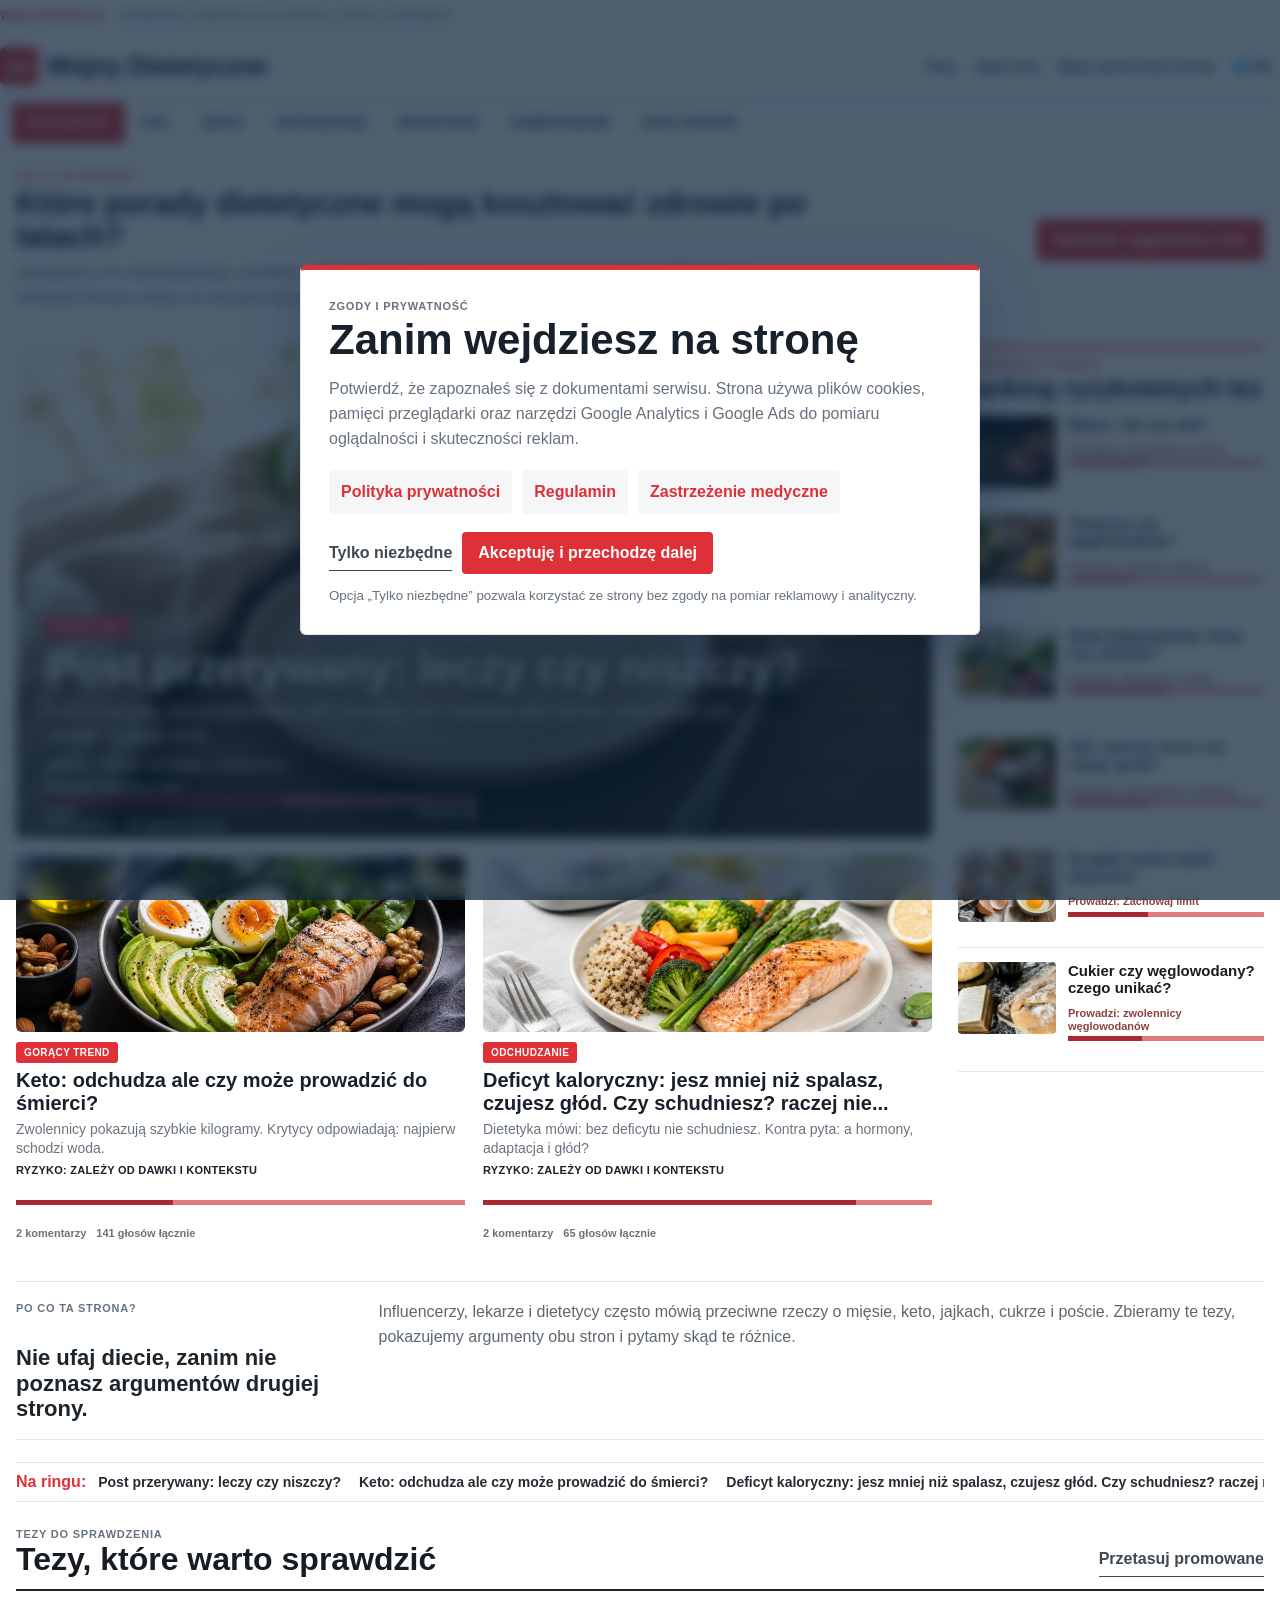
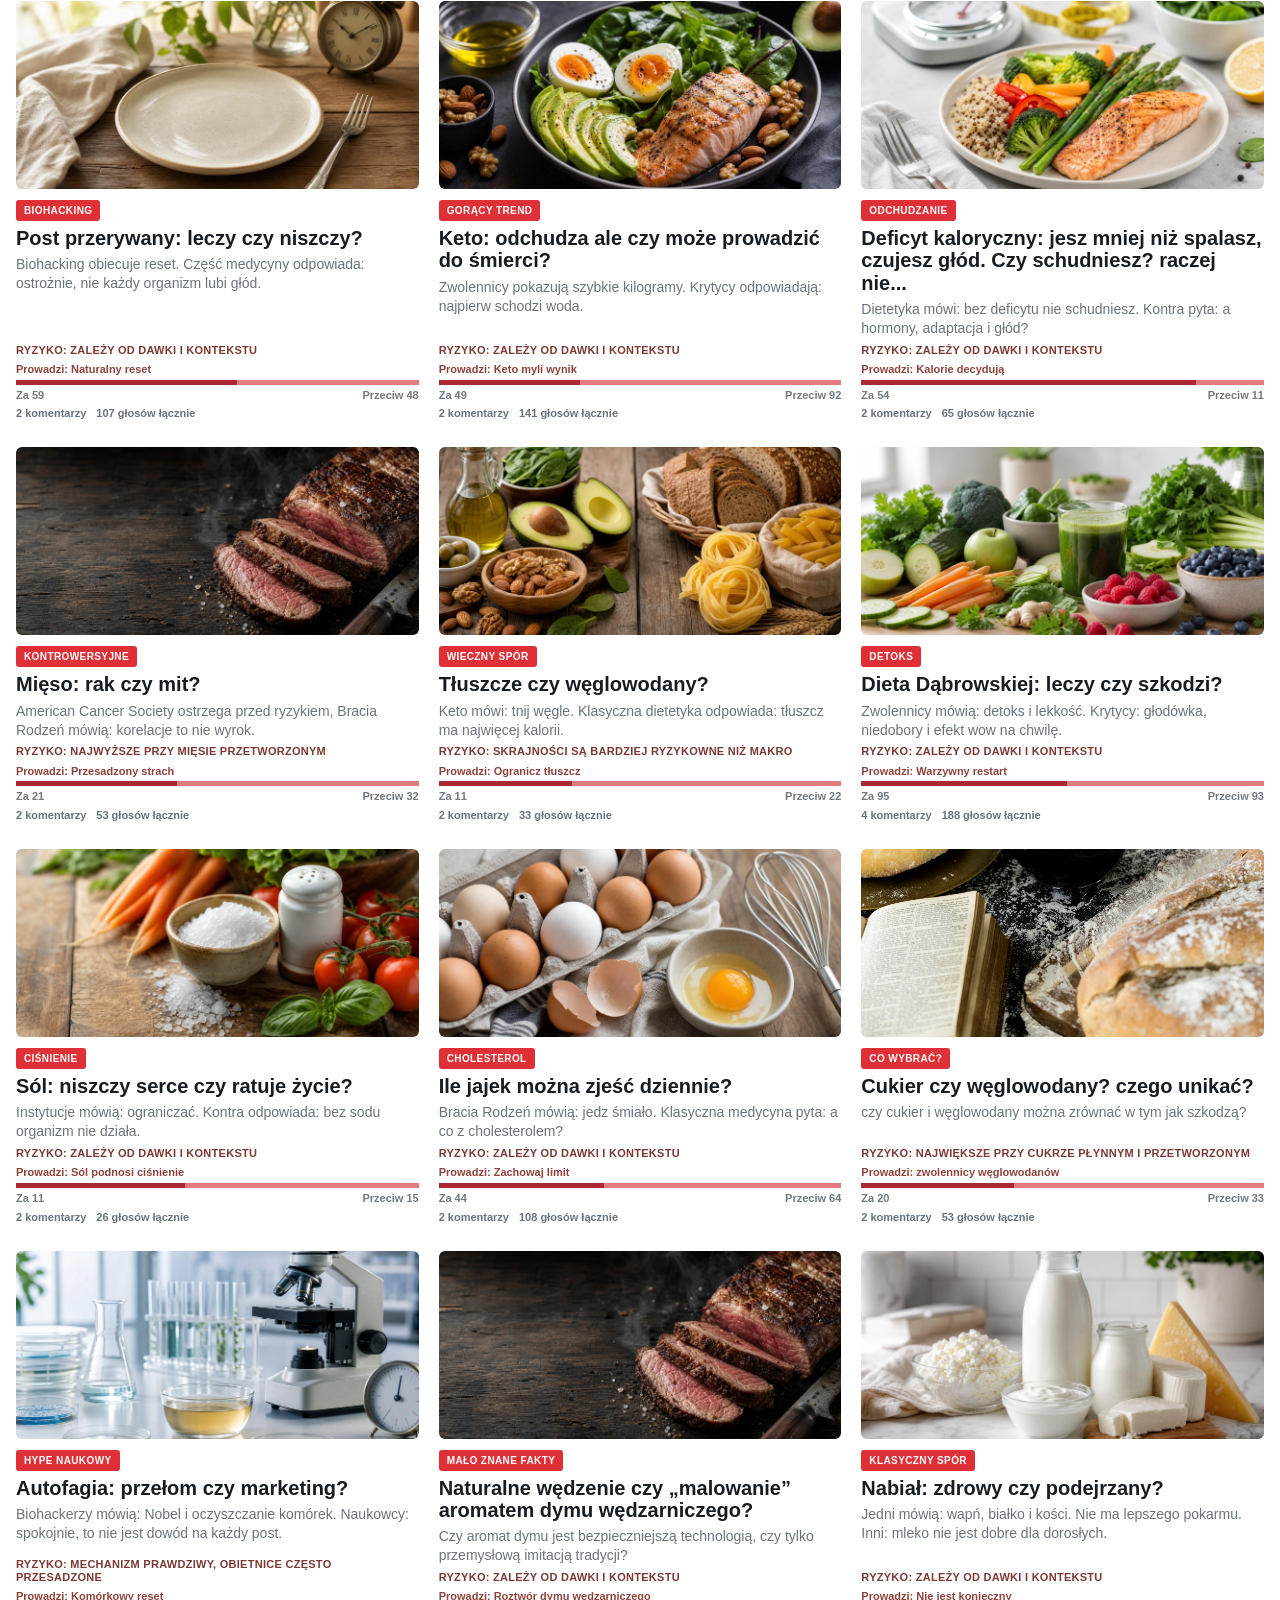
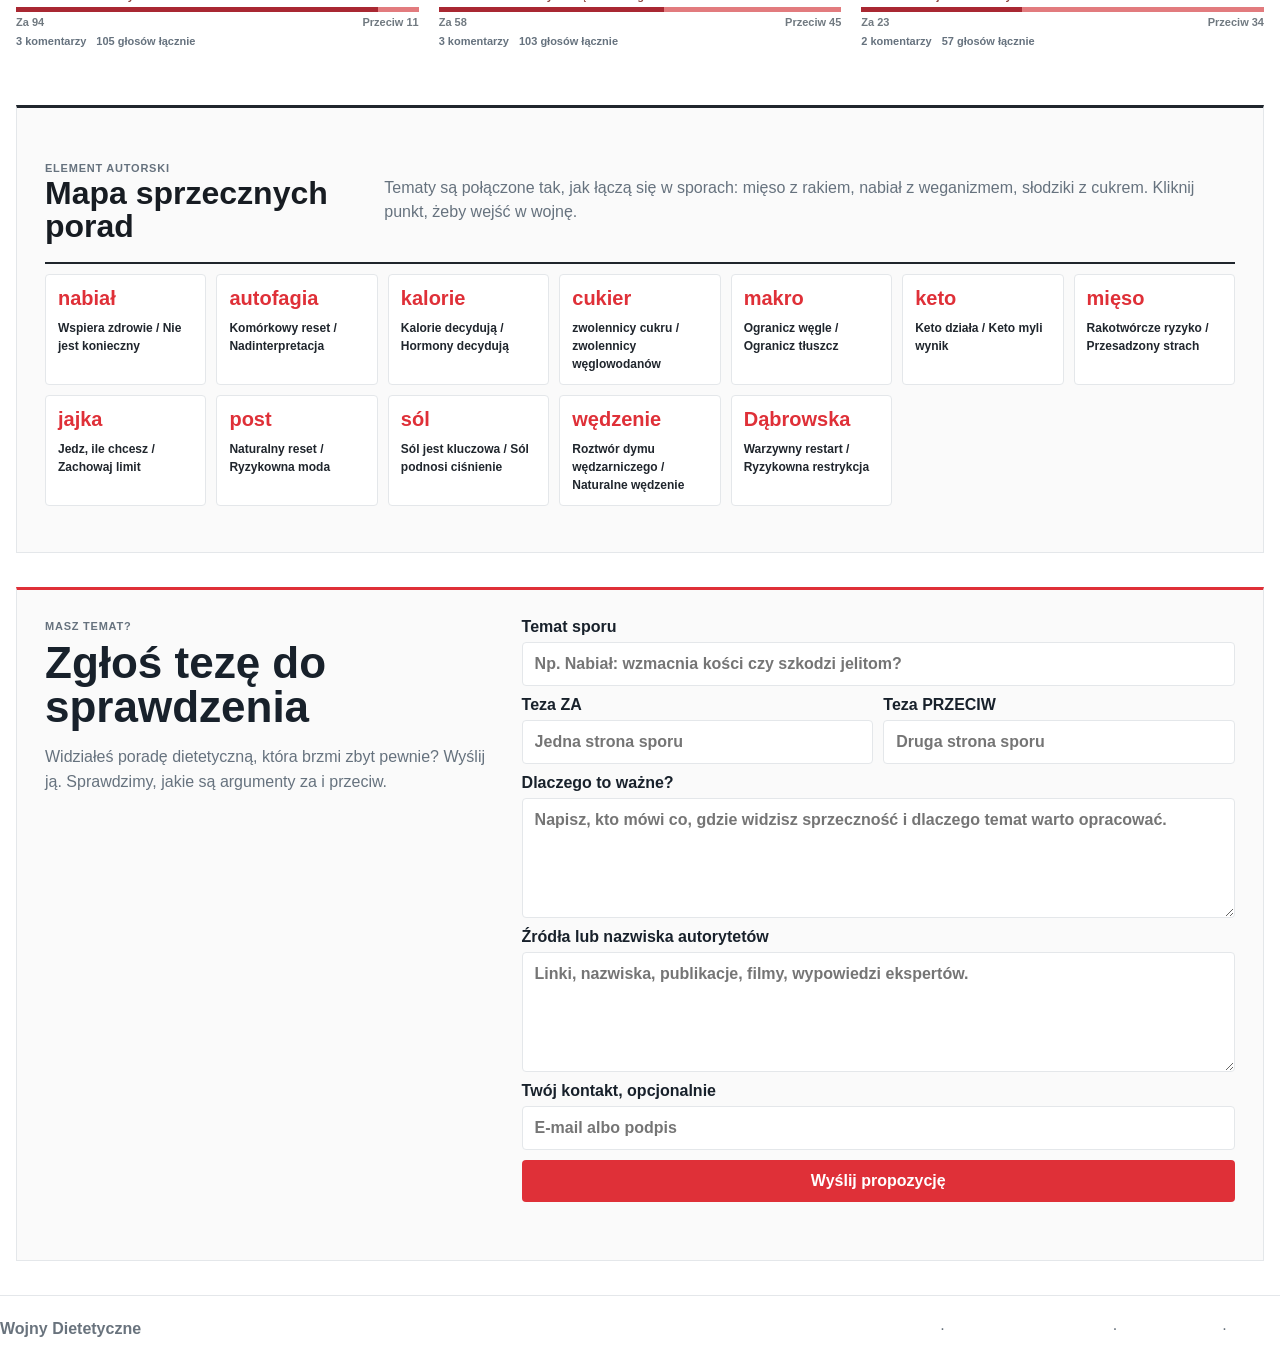
<file: index.html>
<!doctype html>
<html lang="pl">
<head>
  <meta charset="utf-8">
  <meta name="viewport" content="width=device-width, initial-scale=1">
  <title>Wojny Dietetyczne - sprawdzamy ryzykowne tezy o jedzeniu</title>
  <meta name="description" content="Wojny Dietetyczne sprawdzają ryzykowne tezy o diecie, zdrowiu i autorytetach. Zobacz argumenty za i przeciw, źródła, komentarze i krótkie werdykty.">
  <link rel="canonical" href="https://wojnydietetyczne.pl/">
  <meta property="og:title" content="Wojny Dietetyczne - nie ufaj diecie bez drugiej strony">
  <meta property="og:description" content="Sprawdzamy, gdzie kończy się wiedza, a zaczyna pewność bez pokrycia. Dieta, zdrowie, źródła i ryzyko po latach.">
  <meta property="og:type" content="website">
  <meta property="og:url" content="https://wojnydietetyczne.pl/">
  <link rel="icon" href="favicon.svg" type="image/svg+xml">
  <link rel="stylesheet" href="styles.css?v=202606191540">
</head>
<body>
  <div class="info-strip">
    <strong>Wojny Dietetyczne</strong>
    <span data-i18n="tagline">Najgorętsze spory o jedzenie, zdrowie i odpowiedzialność autorytetów</span>
  </div>
  <header class="topbar">
    <a class="brand" href="index.html" data-lang-href>
      <span class="brand-mark">WD</span>
      <span>Wojny Dietetyczne</span>
    </a>
    <nav class="nav">
      <a href="#ring" data-lang-href data-i18n="ring">Ring</a>
      <a href="#zaproponuj" data-lang-href data-i18n="suggestBattle">Zaproponuj bitwę</a>
      <a href="#mapa" data-lang-href data-i18n="contradictionMap">Mapa sprzeczności</a>
      <button class="language-toggle" id="languageToggle" type="button">🌐 EN</button>
    </nav>
  </header>
  <nav class="category-nav" aria-label="Kategorie">
    <a href="#ring" data-lang-href>Wiadomości</a>
    <a href="#ring" data-lang-href>Rak</a>
    <a href="#ring" data-lang-href>Serce</a>
    <a href="#ring" data-lang-href>Odchudzanie</a>
    <a href="#ring" data-lang-href>Biohacking</a>
    <a href="#ring" data-lang-href>Komentowane</a>
    <a href="#mapa" data-lang-href>Mapa sporów</a>
  </nav>

  <main>
    <section class="claim-check-hero">
      <div>
        <p class="eyebrow" data-i18n="projectIdea">Po co ta strona?</p>
        <h1 data-i18n="checkHeadline">Które porady dietetyczne mogą kosztować zdrowie po latach?</h1>
        <p data-i18n="checkText">Zachęcamy do samodzielnego myślenia, nie każdy przekonujący argument jest prawdziwy. Oddzielamy krótkoterminowe efekty od długoterminowego ryzyka.</p>
      </div>
      <a class="primary-button" href="#ring" data-lang-href data-i18n="checkButton">Sprawdź najgorętsze tezy</a>
    </section>

    <section class="hero-news">
      <div class="hero-main">
        <article class="lead-story" id="leadStory"></article>
        <section class="side-promos" id="sidePromos" aria-label="Promowane spory"></section>
      </div>
      <aside class="right-rail">
        <section class="ranking-box">
          <p class="eyebrow" data-i18n="hottest">Najbardziej gorące</p>
          <h2 data-i18n="ranking">Ranking sporów</h2>
          <div id="rankingList"></div>
        </section>
      </aside>
    </section>

    <section class="motto home-motto">
      <p class="eyebrow" data-i18n="projectIdea">Idea projektu</p>
      <h1 data-i18n="mottoTitle">Czy to, co jemy, zmienia nasze zdrowie fizyczne i psychiczne?</h1>
      <p data-i18n="mottoText">Jeśli tak, dlaczego specjaliści spierają się w sprawach fundamentalnych? Kto ma rację, skoro wykształceni lekarze i dietetycy potrafią mówić rzeczy przeciwne?</p>
    </section>

    <section class="ticker" aria-label="Pasek tematów">
      <span data-i18n="onRing">Na ringu:</span>
      <div id="tickerItems"></div>
    </section>

    <section class="section-head" id="ring">
      <div>
        <p class="eyebrow" data-i18n="argumentRing">Ring argumentów</p>
        <h2 data-i18n="loudestWars">Najgłośniejsze wojny</h2>
      </div>
      <button class="ghost-button" id="shuffleBtn" type="button" data-i18n="shuffle">Przetasuj promowane</button>
    </section>

    <section class="news-layout">
      <div>
        <section class="topic-grid" id="topicGrid"></section>
      </div>
    </section>
    <div class="load-row">
      <button class="primary-button" id="loadMoreBtn" type="button" data-i18n="loadMore">Pokaż kolejne kafelki</button>
    </div>

    <section class="contradiction-map" id="mapa">
      <div class="section-head compact">
        <div>
          <p class="eyebrow" data-i18n="authorElement">Element autorski</p>
          <h2 data-i18n="contradictionMap">Mapa sprzeczności</h2>
        </div>
        <p data-i18n="mapText">Tematy są połączone tak, jak łączą się w sporach: mięso z rakiem, nabiał z weganizmem, słodziki z cukrem. Kliknij punkt, żeby wejść w wojnę.</p>
      </div>
      <div class="map-canvas" id="mapCanvas"></div>
    </section>

    <section class="battle-proposal" id="zaproponuj">
      <div class="proposal-copy">
        <p class="eyebrow" data-i18n="haveTopic">Masz temat?</p>
        <h2 data-i18n="suggestTitle">Zaproponuj kolejną bitwę dietetyczną</h2>
        <p data-i18n="suggestText">Podaj spór, dwie przeciwne tezy i źródła, które warto sprawdzić. Najciekawsze propozycje mogą trafić na ring po opracowaniu redakcyjnym.</p>
      </div>
      <form class="proposal-form" name="propozycja-bitwy" method="POST" data-netlify="true" netlify-honeypot="bot-field">
        <input type="hidden" name="form-name" value="propozycja-bitwy">
        <p class="hidden-field">
          <label>Nie wypełniaj: <input name="bot-field"></label>
        </p>
        <label>Temat sporu
          <input name="temat" required maxlength="120" placeholder="Np. Nabiał: wzmacnia kości czy szkodzi jelitom?">
        </label>
        <div class="proposal-row">
          <label>Teza ZA
            <input name="teza-za" maxlength="140" placeholder="Jedna strona sporu">
          </label>
          <label>Teza PRZECIW
            <input name="teza-przeciw" maxlength="140" placeholder="Druga strona sporu">
          </label>
        </div>
        <label>Dlaczego to ważne?
          <textarea name="opis" required maxlength="900" placeholder="Napisz, kto mówi co, gdzie widzisz sprzeczność i dlaczego temat warto opracować."></textarea>
        </label>
        <label>Źródła lub nazwiska autorytetów
          <textarea name="zrodla" maxlength="900" placeholder="Linki, nazwiska, publikacje, filmy, wypowiedzi ekspertów."></textarea>
        </label>
        <label>Twój kontakt, opcjonalnie
          <input name="kontakt" maxlength="120" placeholder="E-mail albo podpis">
        </label>
        <button class="primary-button" type="submit">Wyślij propozycję</button>
        <p class="proposal-status" id="proposalStatus"></p>
      </form>
    </section>
  </main>

  <footer class="footer">
    <strong>Wojny Dietetyczne</strong>
    <span><a href="regulamin.html">Regulamin</a> · <a href="polityka-prywatnosci.html">Polityka prywatności</a> · <a href="zastrzezenie.html">Zastrzeżenie</a> · <a href="zrodla.html">Źródła</a></span>
  </footer>

  <script src="data.js?v=202605061130" charset="utf-8"></script>
  <script src="translations.js?v=202605071210" charset="utf-8"></script>
  <script src="app.js?v=202605071210" charset="utf-8"></script>
  <script src="analytics.js?v=202605061205" charset="utf-8"></script>
</body>
</html>
</file>
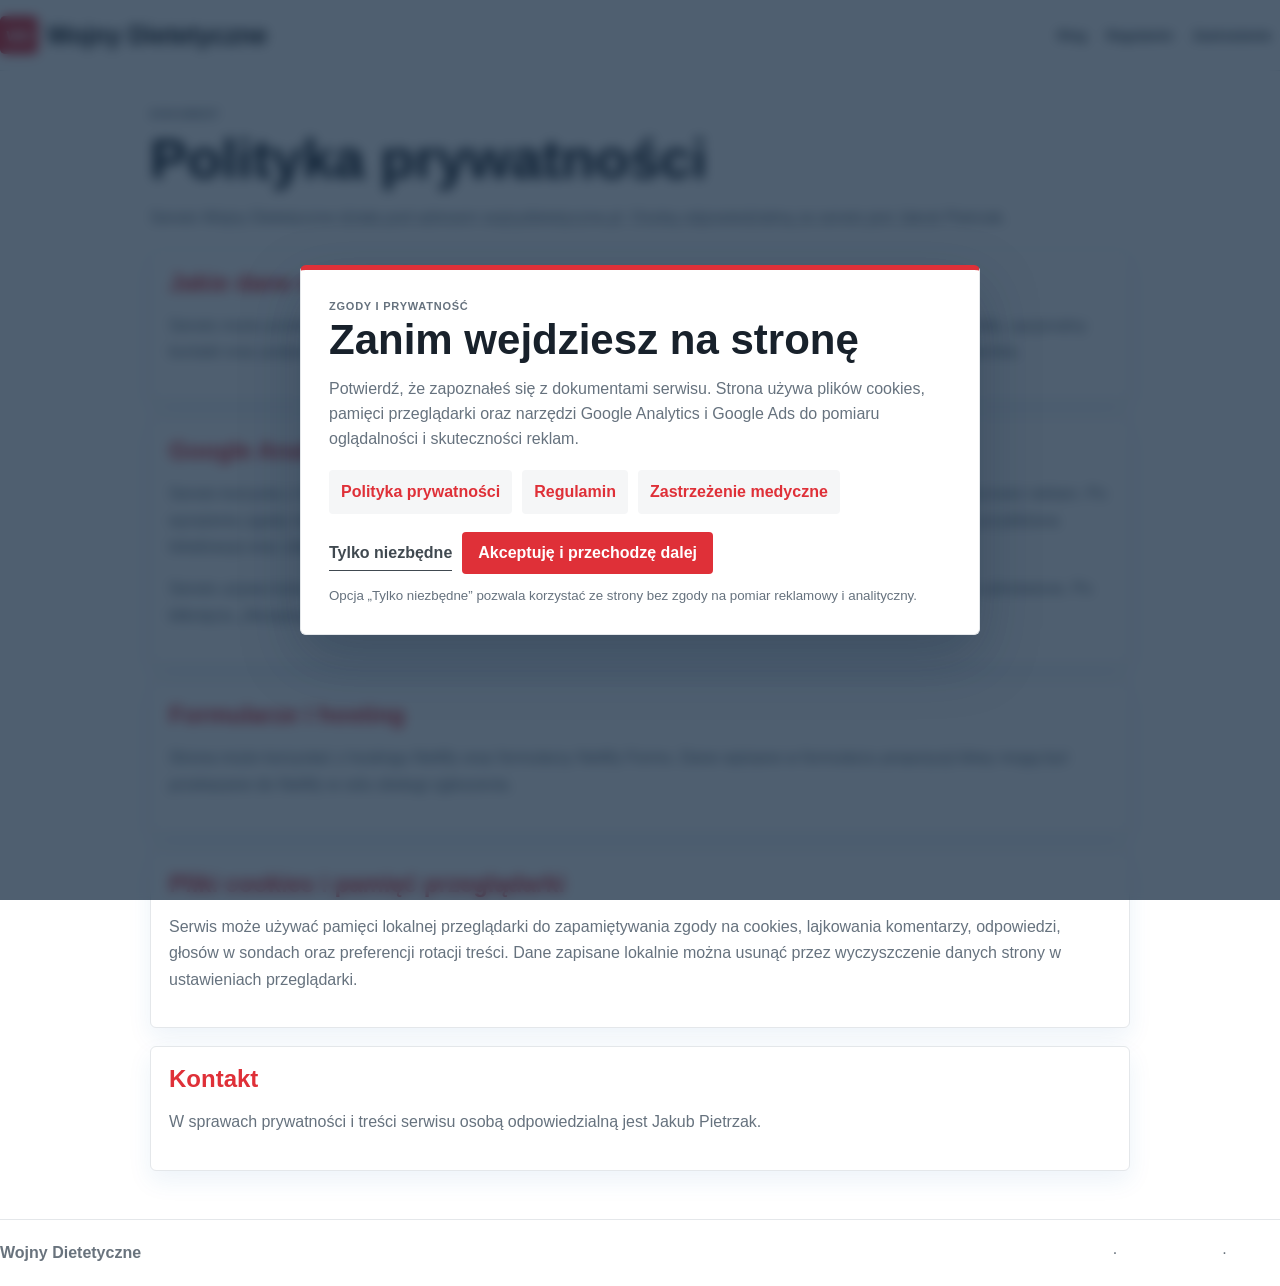
<file: polityka-prywatnosci.html>
<!doctype html>
<html lang="pl">
<head>
  <meta charset="utf-8">
  <meta name="viewport" content="width=device-width, initial-scale=1">
  <title>Polityka prywatności - Wojny Dietetyczne</title>
  <link rel="icon" href="favicon.svg" type="image/svg+xml">
  <link rel="stylesheet" href="styles.css?v=202605061205">
</head>
<body>
  <header class="topbar">
    <a class="brand" href="index.html">
      <span class="brand-mark">WD</span>
      <span>Wojny Dietetyczne</span>
    </a>
    <nav class="nav">
      <a href="index.html#ring">Ring</a>
      <a href="regulamin.html">Regulamin</a>
      <a href="zastrzezenie.html">Zastrzeżenie</a>
    </nav>
  </header>

  <main class="legal-page">
    <p class="eyebrow">Dokument</p>
    <h1>Polityka prywatności</h1>
    <p>Serwis Wojny Dietetyczne działa pod adresem wojnydietetyczne.pl. Osobą odpowiedzialną za serwis jest Jakub Pietrzak.</p>

    <section>
      <h2>Jakie dane mogą być przetwarzane</h2>
      <p>Serwis może przetwarzać dane podane dobrowolnie w formularzu propozycji tematu, takie jak treść propozycji, źródła, opcjonalny kontakt oraz podpis. Komentarze, lajki i odpowiedzi testowe mogą być zapisywane lokalnie w przeglądarce użytkownika.</p>
    </section>

    <section>
      <h2>Google Analytics i Google Ads</h2>
      <p>Serwis korzysta z Google Analytics i Google Ads w celu mierzenia oglądalności, popularności tematów oraz skuteczności reklam. Po wyrażeniu zgody mogą być przetwarzane informacje statystyczne, takie jak odsłony, źródła ruchu, typ urządzenia, przybliżona lokalizacja oraz zdarzenia na stronie.</p>
      <p>Serwis używa trybu zgody Google Consent Mode. Domyślnie zgody marketingowe i analityczne są ustawione jako odmówione. Po kliknięciu „Akceptuję” zgoda jest przekazywana do Google dla analityki i reklam.</p>
    </section>

    <section>
      <h2>Formularze i hosting</h2>
      <p>Strona może korzystać z hostingu Netlify oraz formularzy Netlify Forms. Dane wpisane w formularzu propozycji bitwy mogą być przekazane do Netlify w celu obsługi zgłoszenia.</p>
    </section>

    <section>
      <h2>Pliki cookies i pamięć przeglądarki</h2>
      <p>Serwis może używać pamięci lokalnej przeglądarki do zapamiętywania zgody na cookies, lajkowania komentarzy, odpowiedzi, głosów w sondach oraz preferencji rotacji treści. Dane zapisane lokalnie można usunąć przez wyczyszczenie danych strony w ustawieniach przeglądarki.</p>
    </section>

    <section>
      <h2>Kontakt</h2>
      <p>W sprawach prywatności i treści serwisu osobą odpowiedzialną jest Jakub Pietrzak.</p>
    </section>
  </main>

  <footer class="footer">
    <strong>Wojny Dietetyczne</strong>
    <span><a href="regulamin.html">Regulamin</a> · <a href="zastrzezenie.html">Zastrzeżenie</a> · <a href="zrodla.html">Źródła</a></span>
  </footer>
  <script src="analytics.js?v=202605061205" charset="utf-8"></script>
</body>
</html>
</file>
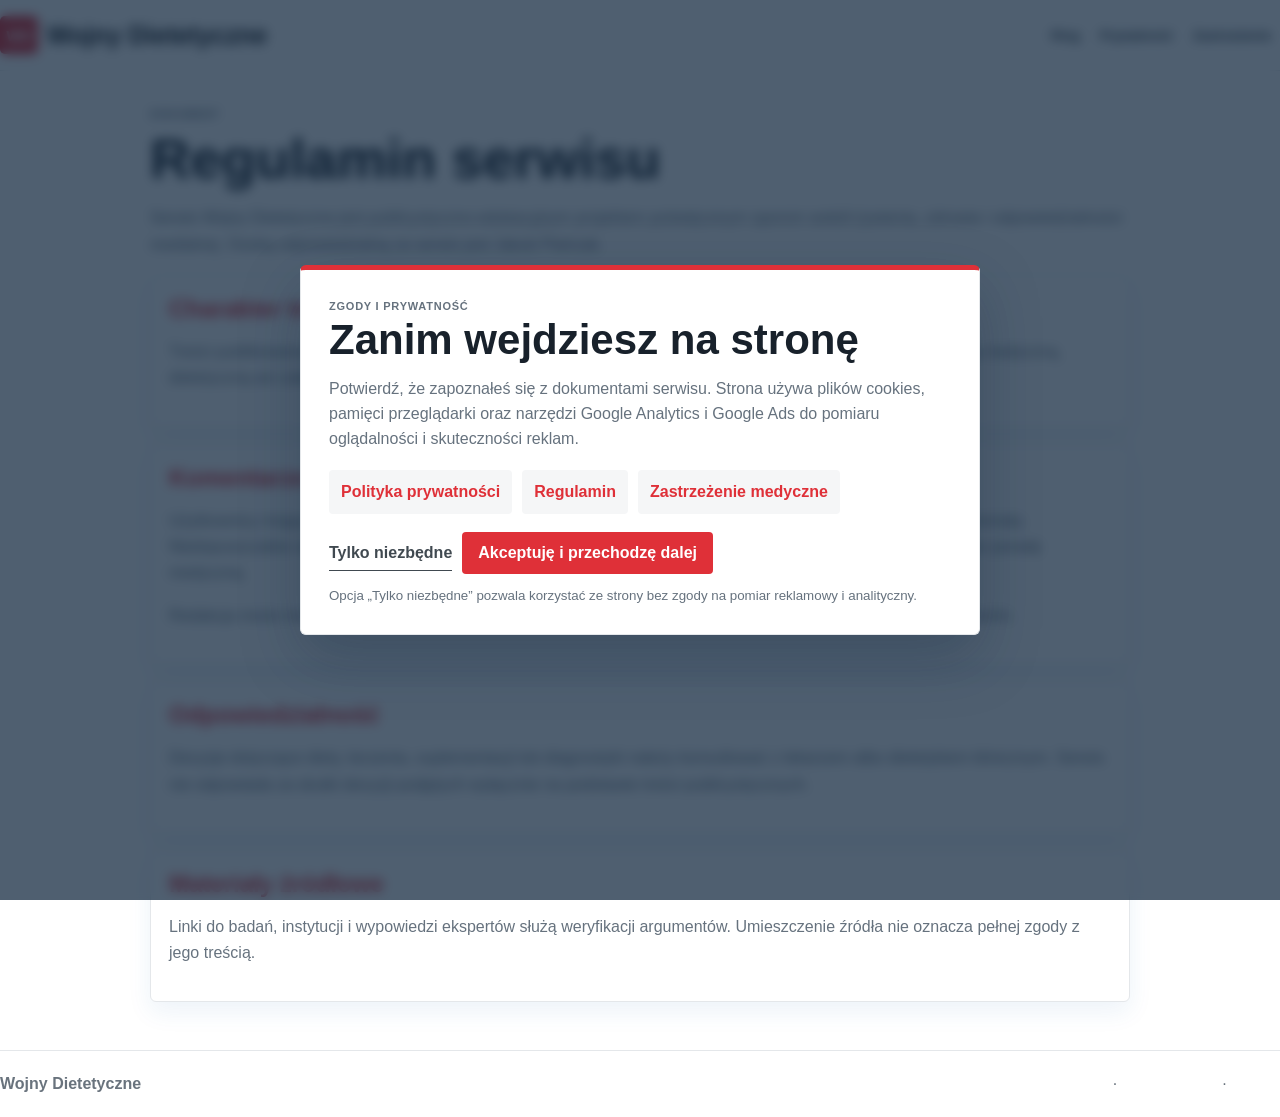
<file: regulamin.html>
<!doctype html>
<html lang="pl">
<head>
  <meta charset="utf-8">
  <meta name="viewport" content="width=device-width, initial-scale=1">
  <title>Regulamin - Wojny Dietetyczne</title>
  <link rel="icon" href="favicon.svg" type="image/svg+xml">
  <link rel="stylesheet" href="styles.css?v=202605061205">
</head>
<body>
  <header class="topbar">
    <a class="brand" href="index.html">
      <span class="brand-mark">WD</span>
      <span>Wojny Dietetyczne</span>
    </a>
    <nav class="nav">
      <a href="index.html#ring">Ring</a>
      <a href="polityka-prywatnosci.html">Prywatność</a>
      <a href="zastrzezenie.html">Zastrzeżenie</a>
    </nav>
  </header>

  <main class="legal-page">
    <p class="eyebrow">Dokument</p>
    <h1>Regulamin serwisu</h1>
    <p>Serwis Wojny Dietetyczne jest publicystyczno-edukacyjnym projektem poświęconym sporom wokół żywienia, zdrowia i odpowiedzialności medialnej. Osobą odpowiedzialną za serwis jest Jakub Pietrzak.</p>

    <section>
      <h2>Charakter treści</h2>
      <p>Treści publikowane w serwisie pokazują spory, argumenty, kontrargumenty oraz materiały źródłowe. Nie są poradą medyczną, dietetyczną ani zaleceniem leczenia.</p>
    </section>

    <section>
      <h2>Komentarze i propozycje tematów</h2>
      <p>Użytkownicy mogą komentować treści, odpowiadać na komentarze, głosować w sondach oraz proponować nowe tematy. Niedopuszczalne są treści bezprawne, wulgarne, naruszające dobra osobiste, nawołujące do przemocy lub udające poradę medyczną.</p>
      <p>Redakcja może moderować, usuwać lub nie publikować treści, które obniżają jakość dyskusji albo naruszają regulamin.</p>
    </section>

    <section>
      <h2>Odpowiedzialność</h2>
      <p>Decyzje dotyczące diety, leczenia, suplementacji lub diagnostyki należy konsultować z lekarzem albo dietetykiem klinicznym. Serwis nie odpowiada za skutki decyzji podjętych wyłącznie na podstawie treści publicystycznych.</p>
    </section>

    <section>
      <h2>Materiały źródłowe</h2>
      <p>Linki do badań, instytucji i wypowiedzi ekspertów służą weryfikacji argumentów. Umieszczenie źródła nie oznacza pełnej zgody z jego treścią.</p>
    </section>
  </main>

  <footer class="footer">
    <strong>Wojny Dietetyczne</strong>
    <span><a href="polityka-prywatnosci.html">Polityka prywatności</a> · <a href="zastrzezenie.html">Zastrzeżenie</a> · <a href="zrodla.html">Źródła</a></span>
  </footer>
  <script src="analytics.js?v=202605061205" charset="utf-8"></script>
</body>
</html>
</file>
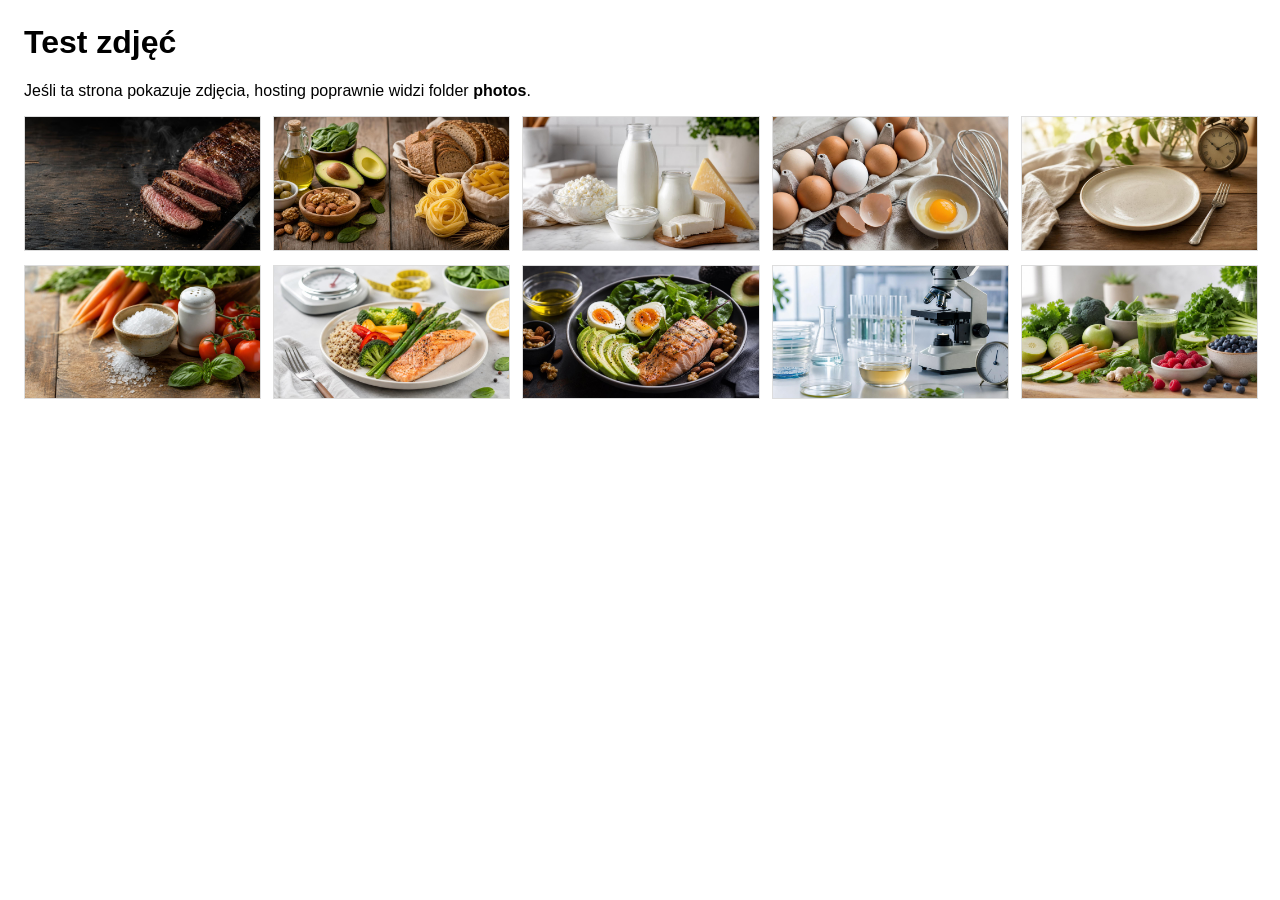
<file: test-zdjec.html>
<!doctype html>
<html lang="pl">
<head>
  <meta charset="utf-8">
  <meta name="viewport" content="width=device-width, initial-scale=1">
  <title>Test zdjęć</title>
  <style>
    body { font-family: Arial, sans-serif; margin: 24px; }
    .grid { display: grid; grid-template-columns: repeat(auto-fit, minmax(220px, 1fr)); gap: 14px; }
    img { width: 100%; aspect-ratio: 16 / 9; object-fit: cover; border: 1px solid #ddd; }
    h1 { margin-top: 0; }
  </style>
</head>
<body>
  <h1>Test zdjęć</h1>
  <p>Jeśli ta strona pokazuje zdjęcia, hosting poprawnie widzi folder <strong>photos</strong>.</p>
  <div class="grid">
    <img src="photos/mieso-rak-czy-mit.jpg" alt="mieso-rak-czy-mit">
    <img src="photos/tluszcze-czy-weglowodany.jpg" alt="tluszcze-czy-weglowodany">
    <img src="photos/nabial-zdrowy-czy-nie.jpg" alt="nabial-zdrowy-czy-nie">
    <img src="photos/ile-jajek-dziennie.jpg" alt="ile-jajek-dziennie">
    <img src="photos/post-przerywany.jpg" alt="post-przerywany">
    <img src="photos/sol-niszczy-czy-ratuje.jpg" alt="sol-niszczy-czy-ratuje">
    <img src="photos/deficyt-kaloryczny.jpg" alt="deficyt-kaloryczny">
    <img src="photos/keto-odchudza-czy-oszukuje.jpg" alt="keto-odchudza-czy-oszukuje">
    <img src="photos/autofagia-przelom-czy-marketing.jpg" alt="autofagia-przelom-czy-marketing">
    <img src="photos/dieta-dabrowskiej.jpg" alt="dieta-dabrowskiej">
  </div>
</body>
</html>
</file>
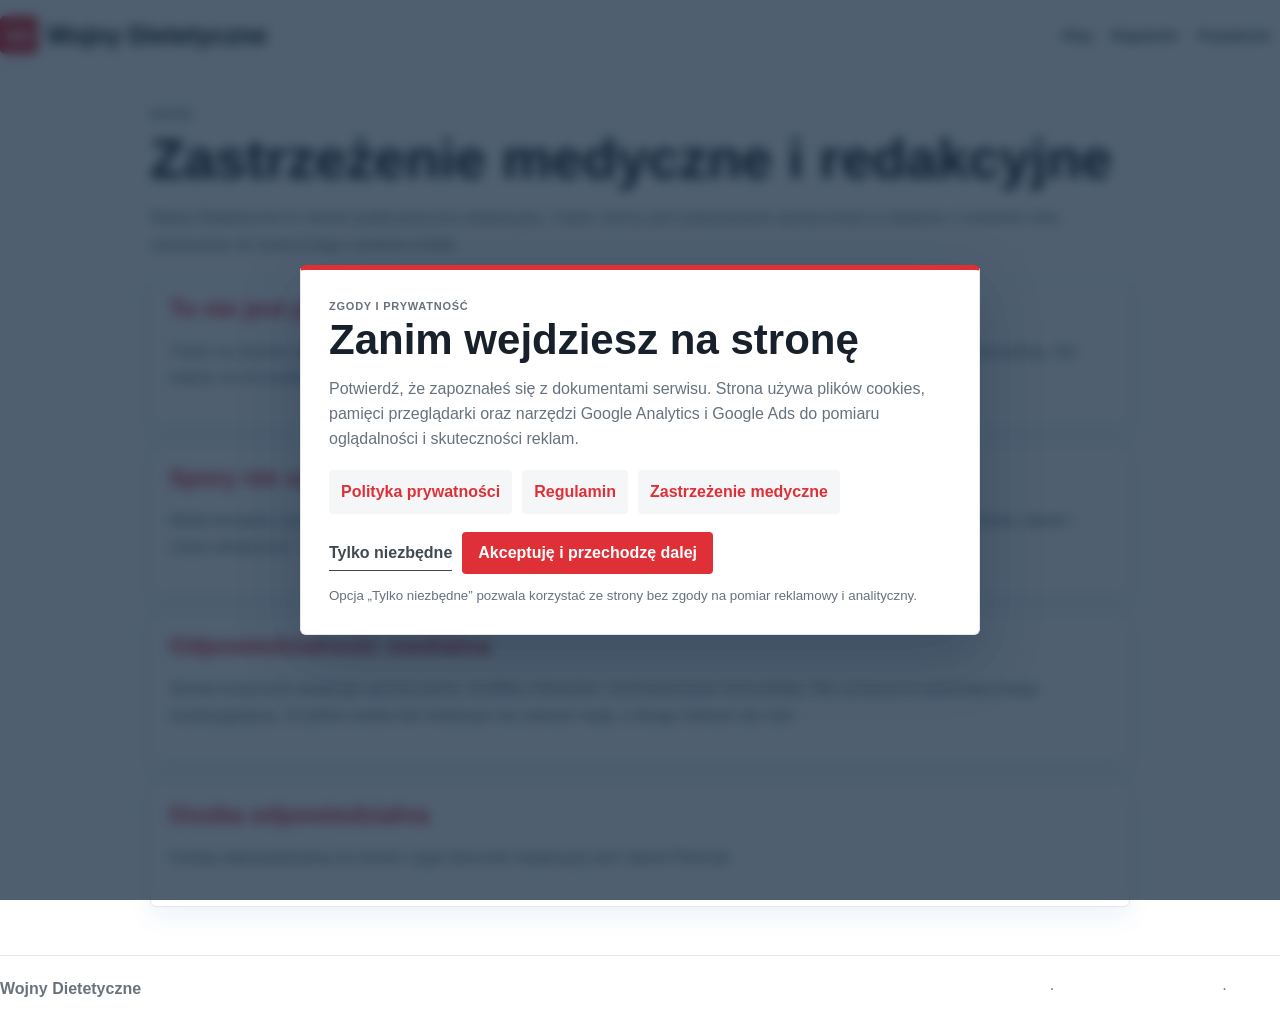
<file: zastrzezenie.html>
<!doctype html>
<html lang="pl">
<head>
  <meta charset="utf-8">
  <meta name="viewport" content="width=device-width, initial-scale=1">
  <title>Zastrzeżenie - Wojny Dietetyczne</title>
  <link rel="icon" href="favicon.svg" type="image/svg+xml">
  <link rel="stylesheet" href="styles.css?v=202605061205">
</head>
<body>
  <header class="topbar">
    <a class="brand" href="index.html">
      <span class="brand-mark">WD</span>
      <span>Wojny Dietetyczne</span>
    </a>
    <nav class="nav">
      <a href="index.html#ring">Ring</a>
      <a href="regulamin.html">Regulamin</a>
      <a href="polityka-prywatnosci.html">Prywatność</a>
    </nav>
  </header>

  <main class="legal-page">
    <p class="eyebrow">Ważne</p>
    <h1>Zastrzeżenie medyczne i redakcyjne</h1>
    <p>Wojny Dietetyczne to serwis publicystyczno-edukacyjny. Celem strony jest pokazywanie sprzeczności w debacie o żywieniu oraz zachęcanie do krytycznego czytania źródeł.</p>

    <section>
      <h2>To nie jest porada medyczna</h2>
      <p>Treści na stronie nie zastępują konsultacji z lekarzem, dietetykiem klinicznym, diagnostą ani innym uprawnionym specjalistą. Nie należy na ich podstawie rozpoczynać, przerywać ani zmieniać leczenia, diety, suplementacji lub diagnostyki.</p>
    </section>

    <section>
      <h2>Spory nie są prostymi receptami</h2>
      <p>Wiele tematów żywieniowych zależy od stanu zdrowia, wieku, masy ciała, aktywności, chorób, leków, jakości produktów, dawki i czasu ekspozycji. Ten sam argument może mieć inne znaczenie dla różnych osób.</p>
    </section>

    <section>
      <h2>Odpowiedzialność medialna</h2>
      <p>Serwis krytycznie analizuje uproszczenia, konflikty interesów i kontrowersyjne komunikaty. Nie oznacza to automatycznego rozstrzygnięcia, że jedna osoba lub instytucja ma zawsze rację, a druga zawsze się myli.</p>
    </section>

    <section>
      <h2>Osoba odpowiedzialna</h2>
      <p>Osobą odpowiedzialną za serwis i jego kierunek redakcyjny jest Jakub Pietrzak.</p>
    </section>
  </main>

  <footer class="footer">
    <strong>Wojny Dietetyczne</strong>
    <span><a href="regulamin.html">Regulamin</a> · <a href="polityka-prywatnosci.html">Polityka prywatności</a> · <a href="zrodla.html">Źródła</a></span>
  </footer>
  <script src="analytics.js?v=202605061205" charset="utf-8"></script>
</body>
</html>
</file>
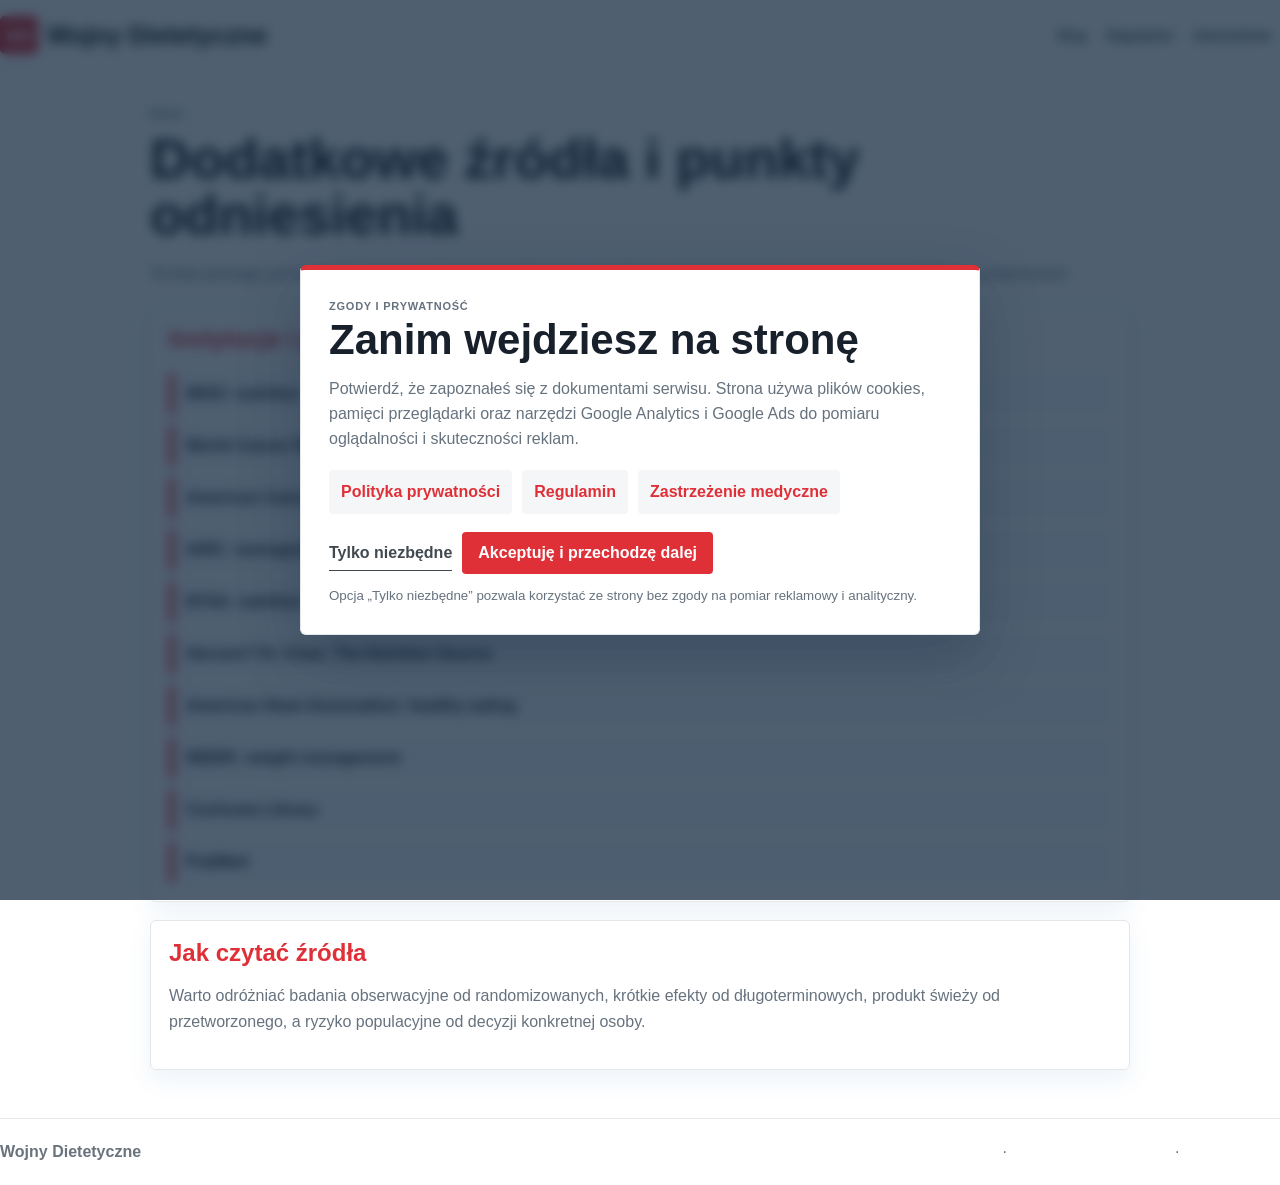
<file: zrodla.html>
<!doctype html>
<html lang="pl">
<head>
  <meta charset="utf-8">
  <meta name="viewport" content="width=device-width, initial-scale=1">
  <title>Źródła - Wojny Dietetyczne</title>
  <link rel="icon" href="favicon.svg" type="image/svg+xml">
  <link rel="stylesheet" href="styles.css?v=202605061205">
</head>
<body>
  <header class="topbar">
    <a class="brand" href="index.html">
      <span class="brand-mark">WD</span>
      <span>Wojny Dietetyczne</span>
    </a>
    <nav class="nav">
      <a href="index.html#ring">Ring</a>
      <a href="regulamin.html">Regulamin</a>
      <a href="zastrzezenie.html">Zastrzeżenie</a>
    </nav>
  </header>

  <main class="legal-page">
    <p class="eyebrow">Baza</p>
    <h1>Dodatkowe źródła i punkty odniesienia</h1>
    <p>Ta lista pomaga porównywać argumenty w sporach dietetycznych. Konkretne pojedynki mają także własne źródła na podstronach.</p>

    <section class="reference-list">
      <h2>Instytucje i przeglądy wiedzy</h2>
      <a href="https://www.who.int/health-topics/nutrition" target="_blank" rel="noreferrer">WHO: nutrition</a>
      <a href="https://www.wcrf.org/diet-activity-and-cancer/" target="_blank" rel="noreferrer">World Cancer Research Fund: diet, activity and cancer</a>
      <a href="https://www.cancer.org/cancer/risk-prevention/diet-physical-activity.html" target="_blank" rel="noreferrer">American Cancer Society: diet and physical activity</a>
      <a href="https://www.iarc.who.int/" target="_blank" rel="noreferrer">IARC: monografie i oceny ryzyka</a>
      <a href="https://www.efsa.europa.eu/en/topics/topic/nutrition" target="_blank" rel="noreferrer">EFSA: nutrition</a>
      <a href="https://www.hsph.harvard.edu/nutritionsource/" target="_blank" rel="noreferrer">Harvard T.H. Chan: The Nutrition Source</a>
      <a href="https://www.heart.org/en/healthy-living/healthy-eating" target="_blank" rel="noreferrer">American Heart Association: healthy eating</a>
      <a href="https://www.niddk.nih.gov/health-information/weight-management" target="_blank" rel="noreferrer">NIDDK: weight management</a>
      <a href="https://www.cochranelibrary.com/" target="_blank" rel="noreferrer">Cochrane Library</a>
      <a href="https://pubmed.ncbi.nlm.nih.gov/" target="_blank" rel="noreferrer">PubMed</a>
    </section>

    <section>
      <h2>Jak czytać źródła</h2>
      <p>Warto odróżniać badania obserwacyjne od randomizowanych, krótkie efekty od długoterminowych, produkt świeży od przetworzonego, a ryzyko populacyjne od decyzji konkretnej osoby.</p>
    </section>
  </main>

  <footer class="footer">
    <strong>Wojny Dietetyczne</strong>
    <span><a href="regulamin.html">Regulamin</a> · <a href="polityka-prywatnosci.html">Polityka prywatności</a> · <a href="zastrzezenie.html">Zastrzeżenie</a></span>
  </footer>
  <script src="analytics.js?v=202605061205" charset="utf-8"></script>
</body>
</html>
</file>
<file: styles.css>
:root {
  --ink: #173a5e;
  --muted: #60748a;
  --line: #d9e3ee;
  --paper: #f3f7fb;
  --panel: #ffffff;
  --red: #2aa6a1;
  --blue: #1f68ad;
  --navy: #12395f;
  --sky: #5ca6df;
  --aqua: #2aa6a1;
  --gold: #f2b84b;
  --green: #34875d;
  --soft-blue: #eaf3fb;
  --radius: 10px;
  --radius-small: 7px;
  --shadow: 0 10px 24px rgba(30, 78, 120, .08);
}

* {
  box-sizing: border-box;
}

body {
  margin: 0;
  color: var(--ink);
  background: var(--paper);
  font-family: Arial, Helvetica, sans-serif;
}

a {
  color: inherit;
  text-decoration: none;
}

.info-strip {
  display: flex;
  justify-content: center;
  gap: 12px;
  padding: 7px 14px;
  color: white;
  background: var(--navy);
  font-size: 13px;
}

.info-strip strong {
  color: var(--gold);
}

.topbar {
  position: sticky;
  top: 0;
  z-index: 10;
  display: flex;
  align-items: center;
  justify-content: space-between;
  gap: 18px;
  padding: 10px clamp(14px, 3vw, 34px);
  border-bottom: 1px solid var(--line);
  background: rgba(255, 255, 255, .96);
  backdrop-filter: blur(10px);
  box-shadow: 0 4px 18px rgba(31, 104, 173, .07);
}

.brand {
  display: flex;
  align-items: center;
  gap: 10px;
  font-size: 22px;
  font-weight: 900;
  letter-spacing: 0;
}

.brand-mark {
  display: grid;
  place-items: center;
  width: 42px;
  height: 42px;
  color: white;
  background: var(--blue);
  border-radius: var(--radius-small);
  font-weight: 900;
}

.nav {
  display: flex;
  flex-wrap: wrap;
  gap: 8px;
  font-size: 14px;
  font-weight: 700;
}

.nav a {
  padding: 9px 10px;
  border-radius: var(--radius-small);
}

.nav a:hover {
  background: var(--soft-blue);
}

.language-toggle {
  display: inline-flex;
  align-items: center;
  justify-content: center;
  min-height: 36px;
  padding: 8px 11px;
  color: var(--navy);
  background: #fff;
  border: 1px solid var(--line);
  border-radius: var(--radius-small);
  font: inherit;
  font-weight: 900;
  cursor: pointer;
}

.language-toggle:hover {
  color: #fff;
  background: var(--blue);
  border-color: var(--blue);
}

.category-nav {
  display: flex;
  justify-content: center;
  gap: 2px;
  overflow-x: auto;
  padding: 0 clamp(14px, 3vw, 34px);
  background: #fff;
  border-bottom: 1px solid var(--line);
  scrollbar-width: none;
}

.category-nav a {
  flex: 0 0 auto;
  padding: 11px 14px;
  color: var(--ink);
  font-size: 13px;
  font-weight: 900;
  text-transform: uppercase;
}

.category-nav a:first-child {
  color: white;
  background: var(--blue);
  border-radius: 0 0 var(--radius-small) var(--radius-small);
}

main {
  width: min(1320px, calc(100% - 24px));
  margin: 0 auto;
}

.hero-news {
  display: grid;
  grid-template-columns: minmax(0, 1fr) 330px;
  gap: 18px;
  align-items: start;
  padding: 12px 0;
}

.claim-check-hero {
  display: grid;
  grid-template-columns: minmax(0, 1fr) auto;
  gap: 18px;
  align-items: end;
  margin: 14px 0 4px;
  padding: clamp(18px, 3vw, 28px);
  background:
    linear-gradient(135deg, rgba(31, 104, 173, .12), rgba(42, 166, 161, .08)),
    #fff;
  border: 1px solid var(--line);
  border-top: 4px solid var(--blue);
  border-radius: var(--radius);
  box-shadow: var(--shadow);
}

.claim-check-hero h1 {
  max-width: 860px;
  margin: 8px 0 10px;
  font-size: clamp(28px, 3.2vw, 46px);
  line-height: 1.04;
}

.claim-check-hero p:not(.eyebrow) {
  max-width: 920px;
  margin: 0;
  color: var(--muted);
  font-size: 17px;
  line-height: 1.55;
}

.hero-main {
  display: grid;
  gap: 18px;
  min-width: 0;
}

.lead-story,
.motto,
.side-promos,
.contradiction-map,
.sources-panel,
.verdict-panel,
.poll-panel,
.comments-panel,
.admin-intro,
.admin-form,
.output-panel {
  background: var(--panel);
  border: 1px solid var(--line);
  border-radius: var(--radius);
  box-shadow: var(--shadow);
}

.lead-link {
  position: relative;
  display: grid;
  aspect-ratio: 16 / 9;
  min-height: 0;
  height: auto;
  overflow: hidden;
  border-radius: inherit;
}

.lead-image {
  position: relative;
  grid-area: 1 / 1;
}

.lead-image::after {
  content: "";
  position: absolute;
  inset: 0;
  z-index: 1;
  background:
    linear-gradient(180deg, rgba(23, 58, 94, .04) 0%, rgba(20, 54, 88, .34) 46%, rgba(12, 34, 58, .82) 100%),
    linear-gradient(90deg, rgba(12, 34, 58, .72) 0%, rgba(12, 34, 58, .18) 62%, rgba(12, 34, 58, .04) 100%);
}

.lead-image img,
.thumb img,
.war-photo img {
  display: block;
  width: 100%;
  height: 100%;
  object-fit: cover;
}

.lead-copy {
  position: relative;
  z-index: 2;
  grid-area: 1 / 1;
  align-self: end;
  width: min(760px, calc(100% - 28px));
  margin: 0 0 clamp(14px, 2vw, 24px) clamp(14px, 2vw, 24px);
  padding: clamp(16px, 3vw, 28px);
  color: white;
  background: linear-gradient(135deg, rgba(18, 54, 88, .78), rgba(31, 104, 173, .48));
  border: 1px solid rgba(255, 255, 255, .18);
  border-radius: var(--radius);
  text-shadow: 0 2px 12px rgba(9, 31, 53, .55);
  backdrop-filter: blur(2px);
}

.lead-copy h1 {
  max-width: 780px;
  margin: 12px 0;
  font-size: clamp(30px, 3.2vw, 44px);
  line-height: 1.04;
}

.lead-copy .scoreline {
  color: #fff;
}

.lead-copy p {
  max-width: 760px;
  margin: 0 0 12px;
  color: rgba(255, 255, 255, .92);
  font-size: 18px;
  line-height: 1.45;
}

.motto {
  padding: 16px;
  border-top: 4px solid var(--blue);
}

.motto h1,
.admin-intro h1 {
  margin: 8px 0 14px;
  font-size: 22px;
  line-height: 1.08;
}

.motto p,
.admin-intro p,
.section-head p,
.poll-panel p,
.output-panel p {
  color: var(--muted);
  line-height: 1.55;
}

.side-promos {
  display: grid;
  grid-template-columns: repeat(2, minmax(0, 1fr));
  gap: 18px;
  min-height: 0;
  padding: 0;
  overflow: hidden;
  background: transparent;
  border: 0;
  box-shadow: none;
}

.right-rail,
.desk-rail {
  display: grid;
  gap: 12px;
  align-content: stretch;
}

.right-rail {
  min-height: 0;
  grid-template-rows: none;
}

.right-rail .motto,
.right-rail .ranking-box {
  min-height: 0;
}

.ranking-box,
.editorial-box {
  padding: 16px;
  background: #fff;
  border: 1px solid var(--line);
  border-top: 4px solid var(--blue);
  border-radius: var(--radius);
  box-shadow: var(--shadow);
}

.ranking-box h2,
.editorial-box h2 {
  margin: 6px 0 12px;
  font-size: 22px;
  line-height: 1.08;
}

#rankingList {
  display: grid;
  gap: 16px;
}

.editorial-box p {
  color: var(--muted);
  line-height: 1.5;
}

.ranking-item {
  display: grid;
  grid-template-columns: 32px 1fr;
  gap: 10px;
  padding: 9px 0;
  border-top: 1px solid var(--line);
}

.ranking-item b {
  color: var(--blue);
  font-size: 28px;
  line-height: 1;
}

.ranking-item span {
  font-weight: 900;
  line-height: 1.18;
}

.ranking-item em {
  grid-column: 2;
  color: var(--muted);
  font-size: 12px;
  font-style: normal;
  font-weight: 700;
}

.topic-card {
  display: grid;
  grid-template-rows: 145px 1fr;
  min-height: 270px;
  overflow: hidden;
  background: white;
  border: 1px solid var(--line);
  border-radius: var(--radius);
  box-shadow: var(--shadow);
}

.topic-card.small {
  grid-template-columns: 120px 1fr;
  grid-template-rows: 1fr;
  min-height: 125px;
  border: 0;
  border-bottom: 1px solid var(--line);
  border-radius: 0;
  box-shadow: none;
}

.topic-card.underlead {
  aspect-ratio: 16 / 9;
  grid-template-rows: 1fr;
  min-height: 0;
}

.topic-card.underlead .thumb,
.topic-card.underlead .card-body {
  grid-area: 1 / 1;
}

.topic-card.underlead .thumb {
  position: relative;
  z-index: 0;
}

.topic-card.underlead .thumb::after {
  content: "";
  position: absolute;
  inset: 0;
  z-index: 1;
  background: linear-gradient(180deg, rgba(23, 58, 94, .02), rgba(12, 34, 58, .78));
}

.topic-card.underlead .card-body {
  position: relative;
  z-index: 2;
  grid-template-rows: auto auto auto auto auto;
  align-self: end;
  align-content: end;
  min-height: 100%;
  padding: 16px;
  color: white;
  text-shadow: 0 2px 10px rgba(9, 31, 53, .52);
}

.topic-card.underlead .card-body strong {
  color: white;
}

.topic-card.underlead .kicker,
.topic-card.underlead .scoreline,
.topic-card.underlead .risk-pill {
  color: rgba(255, 255, 255, .9);
}

.topic-card.rail {
  grid-template-columns: 132px 1fr;
  grid-template-rows: 1fr;
  column-gap: 14px;
  min-height: 88px;
  border: 0;
  box-shadow: none;
}

.topic-card.rail .card-body {
  padding: 2px 0 0;
  align-content: start;
}

.topic-card.rail .badge,
.topic-card.rail .kicker,
.topic-card.rail .scoreline {
  display: none;
}

.topic-card.rail .card-body strong {
  font-size: 16px;
  line-height: 1.2;
}

.topic-card.rail .thumb {
  border-radius: var(--radius-small);
  overflow: hidden;
}

.topic-card.large {
  min-height: 304px;
}

.topic-card .thumb {
  display: block;
  min-height: 0;
  background: #dfe9f3;
}

.topic-card.small .thumb {
  min-height: 0;
}

.card-body {
  display: grid;
  grid-template-rows: auto auto 1fr auto auto;
  gap: 7px;
  padding: 12px;
}

.card-body strong {
  font-size: 20px;
  line-height: 1.08;
}

.topic-card.small .card-body strong {
  font-size: 15px;
}

.kicker {
  color: var(--muted);
  font-size: 14px;
  line-height: 1.35;
}

.risk-pill {
  display: inline-flex;
  width: fit-content;
  max-width: 100%;
  padding: 5px 8px;
  color: var(--navy);
  background: var(--soft-blue);
  border: 1px solid rgba(31, 104, 173, .18);
  border-radius: var(--radius-small);
  font-size: 12px;
  font-weight: 900;
  line-height: 1.2;
}

.risk-pill.inverse {
  color: #fff;
  background: rgba(255, 255, 255, .16);
  border-color: rgba(255, 255, 255, .25);
}

.badge {
  display: inline-flex;
  width: fit-content;
  padding: 5px 8px;
  color: white;
  background: var(--blue);
  font-size: 12px;
  font-weight: 900;
  text-transform: uppercase;
  border-radius: var(--radius-small);
}

.scoreline {
  display: flex;
  flex-wrap: wrap;
  gap: 10px;
  color: #f0f0f0;
  font-size: 13px;
  font-weight: 700;
}

.debate-score {
  display: grid;
  gap: 5px;
  align-self: end;
}

.winner-label {
  color: var(--blue);
  font-size: 13px;
  font-weight: 900;
  line-height: 1.15;
}

.score-bars {
  display: flex;
  height: 8px;
  overflow: hidden;
  background: #dce9f5;
  border-radius: 999px;
}

.score-bars i {
  display: block;
  min-width: 4px;
}

.score-bars .side-a {
  background: var(--sky);
}

.score-bars .side-b {
  background: var(--aqua);
}

.score-values {
  display: flex;
  justify-content: space-between;
  gap: 8px;
  color: var(--muted);
  font-size: 12px;
  line-height: 1.15;
}

.score-values b {
  font-weight: 900;
}

.lead-copy .debate-score {
  max-width: 430px;
}

.lead-copy .risk-pill {
  margin: 0 0 10px;
}

.lead-copy .winner-label,
.topic-card.underlead .winner-label {
  color: #fff;
}

.lead-copy .score-bars,
.topic-card.underlead .score-bars {
  background: rgba(255, 255, 255, .35);
}

.lead-copy .score-values,
.topic-card.underlead .score-values {
  color: rgba(255, 255, 255, .92);
}

.debate-score.compact {
  margin-top: 4px;
}

.debate-score.compact .score-values {
  display: none;
}

.topic-card .scoreline,
.poll-panel p {
  color: var(--muted);
}

.topic-card:hover {
  transform: translateY(-2px);
  box-shadow: 0 14px 30px rgba(31, 104, 173, .15);
}

.topic-card {
  transition: transform .18s ease, box-shadow .18s ease;
}

.ticker {
  display: flex;
  gap: 12px;
  align-items: center;
  overflow: hidden;
  padding: 10px 12px;
  background: linear-gradient(135deg, var(--navy), #205a91);
  color: white;
  border-radius: var(--radius);
}

.ticker span {
  flex: 0 0 auto;
  color: var(--gold);
  font-weight: 900;
}

#tickerItems {
  display: flex;
  gap: 18px;
  overflow-x: auto;
  scrollbar-width: none;
  white-space: nowrap;
  font-size: 14px;
  font-weight: 700;
}

.section-head {
  display: flex;
  align-items: end;
  justify-content: space-between;
  gap: 18px;
  padding: 24px 0 10px;
  margin-bottom: 10px;
  border-bottom: 3px solid var(--blue);
}

.section-head.compact {
  align-items: start;
  padding: 0 0 18px;
}

.section-head h2,
.sources-panel h2,
.poll-panel h2,
.comments-panel h2,
.output-panel h2 {
  margin: 0;
  font-size: clamp(26px, 3vw, 40px);
  line-height: 1.05;
}

.eyebrow {
  margin: 0;
  color: var(--blue);
  font-size: 12px;
  font-weight: 900;
  text-transform: uppercase;
}

.ghost-button,
.primary-button,
.poll-button,
.like-button,
.danger-button {
  border: 0;
  cursor: pointer;
  font: inherit;
  font-weight: 900;
}

.ghost-button {
  padding: 12px 14px;
  background: white;
  border: 1px solid var(--line);
  border-radius: var(--radius-small);
  color: var(--ink);
}

.primary-button {
  padding: 13px 18px;
  color: white;
  background: var(--blue);
  border-radius: var(--radius-small);
}

.danger-button {
  padding: 12px 14px;
  color: white;
  background: #55738f;
  border-radius: var(--radius-small);
}

.topic-grid {
  display: grid;
  grid-template-columns: repeat(3, minmax(0, 1fr));
  grid-auto-flow: dense;
  gap: 18px;
}

.topic-grid .topic-card:nth-child(1),
.topic-grid .topic-card:nth-child(6) {
  grid-column: span 1;
}

.news-layout {
  display: block;
}

.editorial-box {
  position: sticky;
  top: 112px;
}

.photo-box {
  position: static;
  border-top-color: var(--red);
}

.load-row {
  display: flex;
  justify-content: center;
  padding: 22px 0 36px;
}

.contradiction-map {
  margin-bottom: 34px;
  padding: clamp(16px, 3vw, 28px);
}

.battle-proposal {
  display: grid;
  grid-template-columns: minmax(260px, .9fr) minmax(320px, 1.4fr);
  gap: 18px;
  margin-bottom: 34px;
  padding: clamp(18px, 3vw, 28px);
  background: white;
  border: 1px solid var(--line);
  border-top: 5px solid var(--blue);
  border-radius: var(--radius);
  box-shadow: var(--shadow);
}

.proposal-copy h2 {
  margin: 6px 0 12px;
  color: var(--blue-dark);
  font-size: clamp(28px, 4vw, 44px);
  line-height: 1;
}

.proposal-copy p {
  color: var(--muted);
  line-height: 1.55;
}

.proposal-form {
  display: grid;
  gap: 10px;
}

.proposal-form label {
  display: grid;
  gap: 6px;
  color: var(--blue-dark);
  font-weight: 900;
}

.proposal-row {
  display: grid;
  grid-template-columns: repeat(2, minmax(0, 1fr));
  gap: 10px;
}

.hidden-field {
  display: none;
}

.proposal-status {
  min-height: 20px;
  margin: 0;
  color: #2c7d55;
  font-weight: 900;
  line-height: 1.35;
}

.photo-tools {
  display: flex;
  align-items: center;
  gap: 10px;
  margin-top: -4px;
}

#photoStatus {
  color: #2c7d55;
  font-size: 13px;
  font-weight: 900;
  line-height: 1.35;
}

.map-nodes {
  display: grid;
  grid-template-columns: repeat(7, minmax(0, 1fr));
  gap: 10px;
  margin-bottom: 18px;
}

.map-node {
  min-height: 92px;
  padding: 12px;
  color: white;
  background: var(--blue);
  border-radius: var(--radius);
}

.map-node strong {
  display: block;
  margin-bottom: 8px;
  font-size: 20px;
}

.map-node span {
  font-size: 12px;
  font-weight: 700;
}

.tone-1 { background: var(--red); }
.tone-2 { background: var(--blue); }
.tone-3 { background: var(--green); }
.tone-4 { background: #6f6db2; }

.map-links {
  display: grid;
  grid-template-columns: repeat(2, minmax(0, 1fr));
  gap: 8px;
}

.map-link {
  display: grid;
  grid-template-columns: 1fr auto 1fr;
  align-items: center;
  gap: 10px;
  padding: 10px;
  background: #f8fbfe;
  border: 1px solid var(--line);
  border-radius: var(--radius-small);
  font-size: 13px;
}

.map-link em {
  color: var(--red);
  font-style: normal;
  font-weight: 900;
}

.detail-shell {
  padding: 18px 0 34px;
}

.war-hero {
  display: grid;
  grid-template-columns: minmax(0, 1.2fr) minmax(320px, .8fr);
  min-height: 460px;
  background: linear-gradient(135deg, var(--blue), var(--navy));
  border-radius: var(--radius);
  overflow: hidden;
  box-shadow: var(--shadow);
}

.war-photo {
  min-height: 360px;
  background: #dfe9f3;
}

.war-title {
  display: flex;
  flex-direction: column;
  justify-content: center;
  gap: 12px;
  padding: clamp(22px, 4vw, 42px);
  color: white;
}

.war-title h1 {
  margin: 0;
  font-size: clamp(36px, 5vw, 64px);
  line-height: .95;
}

.war-title h2 {
  max-width: 720px;
  margin: 0;
  color: #f5b301;
  font-size: clamp(20px, 2.4vw, 31px);
  line-height: 1.15;
}

.war-title p {
  line-height: 1.55;
}

.versus {
  display: grid;
  grid-template-columns: 1fr auto 1fr;
  align-items: center;
  gap: 12px;
  margin-top: 10px;
  font-weight: 900;
}

.versus span {
  padding: 14px;
  text-align: center;
  background: rgba(255,255,255,.1);
  border-radius: var(--radius-small);
}

.versus b {
  display: grid;
  place-items: center;
  width: 54px;
  height: 54px;
  border-radius: 50%;
  color: var(--ink);
  background: var(--gold);
}

.verdict-panel {
  display: grid;
  grid-template-columns: minmax(220px, .35fr) minmax(0, 1fr);
  gap: 14px;
  margin-top: 14px;
  padding: clamp(18px, 3vw, 28px);
  border-top: 6px solid var(--aqua);
}

.verdict-panel h2 {
  margin: 8px 0 0;
  font-size: clamp(24px, 2.8vw, 34px);
  line-height: 1.08;
}

.verdict-grid {
  display: grid;
  grid-template-columns: repeat(3, minmax(0, 1fr));
  gap: 12px;
}

.verdict-grid article {
  padding: 14px;
  background: #f8fbfe;
  border: 1px solid var(--line);
  border-radius: var(--radius-small);
}

.verdict-grid strong {
  display: block;
  margin-bottom: 8px;
  color: var(--blue);
  font-size: 13px;
  text-transform: uppercase;
}

.verdict-grid p {
  margin: 0;
  color: var(--muted);
  line-height: 1.45;
}

.argument-ring {
  display: grid;
  grid-template-columns: repeat(2, minmax(0, 1fr));
  gap: 14px;
  margin: 14px 0;
}

.corner {
  padding: clamp(18px, 3vw, 28px);
  background: white;
  border: 1px solid var(--line);
  border-radius: var(--radius);
  box-shadow: var(--shadow);
}

.corner h2 {
  margin: 0 0 16px;
  font-size: 28px;
}

.corner h3 {
  margin: -8px 0 18px;
  color: var(--muted);
  font-size: 15px;
  line-height: 1.3;
}

.corner p {
  padding: 13px 0;
  margin: 0;
  border-top: 1px solid var(--line);
  line-height: 1.5;
}

.corner.red {
  border-top: 6px solid var(--blue);
}

.corner.blue {
  border-top: 6px solid #75a9d8;
}

.conflict-panel {
  display: grid;
  grid-template-columns: minmax(0, 1fr) minmax(280px, .52fr);
  gap: 14px;
  margin: 14px 0;
}

.conflict-panel > div,
.conflict-panel > aside {
  padding: clamp(18px, 3vw, 28px);
  background: white;
  border: 1px solid var(--line);
  border-radius: var(--radius);
  box-shadow: var(--shadow);
}

.conflict-panel > div {
  border-top: 6px solid var(--gold);
}

.conflict-panel > aside {
  color: white;
  background: linear-gradient(135deg, var(--blue), var(--navy));
  border-color: transparent;
}

.conflict-panel h2 {
  margin: 0 0 14px;
  font-size: 28px;
}

.conflict-panel p {
  margin: 0;
  padding: 12px 0;
  border-top: 1px solid var(--line);
  line-height: 1.5;
}

.conflict-panel aside p {
  border-color: rgba(255, 255, 255, .18);
}

.conflict-panel strong {
  display: block;
  margin-top: 18px;
  padding: 14px;
  color: var(--ink);
  background: var(--gold);
  border-radius: var(--radius-small);
  line-height: 1.35;
}

.sources-panel,
.verdict-panel,
.poll-panel,
.comments-panel,
.admin-intro,
.admin-form,
.output-panel {
  margin-top: 14px;
  padding: clamp(18px, 3vw, 28px);
}

.source-list {
  display: grid;
  grid-template-columns: repeat(3, minmax(0, 1fr));
  gap: 10px;
  margin-top: 16px;
}

.source-list a {
  padding: 14px;
  background: #f8fbfe;
  border-left: 5px solid var(--blue);
  border-radius: var(--radius-small);
  font-weight: 800;
  line-height: 1.35;
}

.poll-actions {
  display: grid;
  grid-template-columns: repeat(2, minmax(0, 1fr));
  gap: 10px;
  margin: 16px 0;
}

.poll-button {
  padding: 16px;
  color: white;
  background: var(--blue);
  border-radius: var(--radius-small);
}

.poll-button:first-child {
  background: #2f78ba;
}

.poll-button:disabled {
  opacity: .7;
  cursor: default;
}

.poll-bars {
  display: grid;
  gap: 10px;
}

.poll-bars div {
  position: relative;
  display: grid;
  grid-template-columns: 1fr auto;
  gap: 10px;
  padding: 11px;
  overflow: hidden;
  background: #edf4fb;
  border-radius: var(--radius-small);
  font-weight: 900;
}

.poll-bars i {
  position: absolute;
  inset: 0 auto 0 0;
  z-index: 0;
  background: rgba(31, 104, 173, .16);
}

.poll-bars span,
.poll-bars strong {
  z-index: 1;
}

.comment-form,
.admin-form {
  display: grid;
  gap: 10px;
}

.comment-form {
  grid-template-columns: 220px 1fr auto;
  margin: 16px 0;
}

.comment-side-picker {
  grid-column: 1 / -1;
  display: grid;
  grid-template-columns: repeat(2, minmax(0, 1fr));
  gap: 10px;
  border: 0;
  padding: 0;
  margin: 0;
}

.comment-side-picker legend {
  grid-column: 1 / -1;
  margin-bottom: 2px;
  font-weight: 900;
}

.comment-side-picker label {
  display: flex;
  align-items: center;
  gap: 8px;
  padding: 12px;
  border: 1px solid var(--line);
  background: #f8fbfe;
  border-radius: var(--radius-small);
  font-weight: 900;
  cursor: pointer;
}

.comment-side-picker input {
  width: auto;
}

input,
textarea {
  width: 100%;
  border: 1px solid var(--line);
  padding: 12px;
  font: inherit;
  background: white;
  border-radius: var(--radius-small);
  color: var(--ink);
}

textarea {
  min-height: 120px;
  resize: vertical;
}

.comment-list {
  display: grid;
  gap: 10px;
}

.comment-columns {
  display: grid;
  grid-template-columns: repeat(2, minmax(0, 1fr));
  gap: 14px;
  align-items: start;
}

.comment-column {
  display: grid;
  gap: 10px;
  min-width: 0;
}

.comment-column-head {
  border-top: 5px solid var(--blue);
  padding: 12px;
  background: #f8fbfe;
  border-left: 1px solid var(--line);
  border-right: 1px solid var(--line);
  border-bottom: 1px solid var(--line);
  border-radius: var(--radius) var(--radius) 0 0;
}

.comment-column.red .comment-column-head {
  border-top-color: var(--blue);
}

.comment-column.blue .comment-column-head {
  border-top-color: #75a9d8;
}

.comment-column-head span,
.comment-column-head small {
  display: block;
  color: var(--muted);
  font-weight: 900;
}

.comment-column-head h3 {
  margin: 5px 0;
  font-size: 20px;
  line-height: 1.1;
}

.comment {
  display: grid;
  grid-template-columns: 1fr auto;
  gap: 14px;
  padding: 14px;
  background: #f8fbfe;
  border: 1px solid var(--line);
  border-radius: var(--radius-small);
}

.comment.top-comment {
  background: white;
  border-color: #c7d9ea;
  box-shadow: 0 10px 22px rgba(31, 104, 173, .11);
}

.comment em {
  display: inline-block;
  margin-bottom: 6px;
  color: var(--blue);
  font-style: normal;
  font-size: 12px;
  font-weight: 900;
  text-transform: uppercase;
}

.comment p {
  margin: 6px 0 0;
  color: var(--muted);
  line-height: 1.45;
}

.reply-thread {
  display: grid;
  gap: 8px;
  margin-top: 12px;
  padding-left: 12px;
  border-left: 3px solid #c9dceb;
}

.comment-reply {
  padding: 10px;
  background: white;
  border: 1px solid var(--line);
  border-radius: var(--radius-small);
}

.comment-reply strong {
  color: var(--blue);
  font-size: 14px;
}

.comment-reply p {
  margin-top: 4px;
  font-size: 14px;
}

.reply-form {
  display: grid;
  grid-template-columns: 120px 1fr auto;
  gap: 7px;
  align-items: start;
}

.reply-form input {
  padding: 10px;
  font-size: 13px;
}

.reply-form button {
  padding: 10px 12px;
  color: white;
  background: #366f9f;
  border-radius: var(--radius-small);
  font-size: 13px;
  font-weight: 900;
}

.empty-comments {
  margin: 0;
  padding: 14px;
  color: var(--muted);
  background: #f8fbfe;
  border: 1px dashed var(--line);
  border-radius: var(--radius-small);
}

.like-button {
  display: inline-flex;
  align-items: center;
  gap: 6px;
  align-self: start;
  padding: 10px 12px;
  color: white;
  background: var(--blue);
  border-radius: var(--radius-small);
}

.like-button span {
  font-size: 16px;
  line-height: 1;
}

.like-button:disabled {
  opacity: .58;
  cursor: default;
  background: #7f97ad;
}

.admin-shell {
  max-width: 920px;
  padding: 22px 0 38px;
}

.admin-form label {
  display: grid;
  gap: 7px;
  font-weight: 900;
}

#generatedOutput {
  min-height: 360px;
  font-family: Consolas, monospace;
  font-size: 13px;
}

.editor-shell {
  width: min(1380px, calc(100% - 24px));
  padding: 18px 0 42px;
}

.editor-intro {
  display: flex;
  align-items: end;
  justify-content: space-between;
  gap: 18px;
  padding: 18px;
  background: white;
  border: 1px solid var(--line);
  border-top: 5px solid var(--blue);
  border-radius: var(--radius);
  box-shadow: var(--shadow);
}

.editor-intro h1 {
  margin: 6px 0 8px;
  font-size: clamp(30px, 4vw, 48px);
  line-height: 1;
}

.editor-intro p {
  max-width: 780px;
  margin: 0;
  color: var(--muted);
  line-height: 1.5;
}

.editor-actions {
  display: flex;
  flex-wrap: wrap;
  gap: 8px;
}

.editor-grid {
  display: grid;
  grid-template-columns: 270px minmax(0, 1fr) 330px;
  gap: 12px;
  margin-top: 12px;
}

.topic-manager,
.editor-form,
.editor-preview {
  background: white;
  border: 1px solid var(--line);
  border-radius: var(--radius);
  box-shadow: var(--shadow);
}

.topic-manager,
.editor-preview {
  align-self: start;
  position: sticky;
  top: 112px;
  padding: 14px;
}

.manager-head {
  display: flex;
  align-items: center;
  justify-content: space-between;
  gap: 12px;
}

.manager-head h2,
.editor-preview h2,
.export-box h2 {
  margin: 0 0 10px;
  font-size: 22px;
}

.manager-head span {
  color: var(--muted);
  font-size: 12px;
  font-weight: 900;
}

.topic-list-editor {
  display: grid;
  gap: 7px;
  margin-top: 10px;
  max-height: 68vh;
  overflow: auto;
}

.editor-topic {
  display: grid;
  gap: 5px;
  width: 100%;
  padding: 10px;
  text-align: left;
  background: #f8fbfe;
  border: 1px solid var(--line);
  border-radius: var(--radius-small);
  cursor: pointer;
}

.editor-topic.active {
  background: var(--soft-blue);
  border-color: var(--blue);
}

.editor-topic strong {
  line-height: 1.15;
}

.editor-topic span {
  color: var(--muted);
  font-size: 12px;
  font-weight: 900;
}

.editor-form {
  display: grid;
  gap: 12px;
  padding: 16px;
}

.editor-form label {
  display: grid;
  gap: 7px;
  font-weight: 900;
}

.editor-subsection {
  display: grid;
  gap: 12px;
  padding: 14px;
  background: #f8fbfe;
  border: 1px solid var(--line);
  border-radius: var(--radius);
}

.editor-subsection h2 {
  margin: 0;
  font-size: 22px;
}

.field-hint {
  margin: -4px 0 2px;
  color: var(--muted);
  font-size: 13px;
  line-height: 1.35;
}

.editor-form textarea {
  min-height: 92px;
}

.form-row {
  display: grid;
  gap: 10px;
}

.form-row.two {
  grid-template-columns: repeat(2, minmax(0, 1fr));
}

.form-row.three {
  grid-template-columns: repeat(3, minmax(0, 1fr));
}

select {
  width: 100%;
  border: 1px solid var(--line);
  padding: 12px;
  font: inherit;
  background: white;
  border-radius: var(--radius-small);
  color: var(--ink);
}

.editor-savebar {
  display: flex;
  align-items: center;
  gap: 12px;
  position: sticky;
  bottom: 0;
  padding: 12px 0 0;
  background: white;
  border-top: 1px solid var(--line);
  border-radius: 0 0 var(--radius) var(--radius);
}

#saveStatus {
  color: var(--green);
  font-weight: 900;
}

.editor-card-preview {
  min-height: 280px;
  margin-bottom: 14px;
}

.export-box {
  padding-top: 14px;
  margin-top: 14px;
  border-top: 1px solid var(--line);
}

.export-box p {
  color: var(--muted);
  line-height: 1.45;
}

#exportOutput,
#importInput {
  min-height: 160px;
  margin-top: 10px;
  font-family: Consolas, monospace;
  font-size: 12px;
}

.footer {
  display: flex;
  justify-content: space-between;
  gap: 16px;
  padding: 24px clamp(14px, 3vw, 34px);
  color: white;
  background: var(--navy);
}

.footer a {
  color: white;
  font-weight: 900;
}

.consent-locked,
.consent-locked body {
  overflow: hidden;
}

.cookie-consent,
.cookie-consent-modal {
  position: fixed;
  z-index: 1000;
}

.cookie-consent {
  left: 18px;
  right: 18px;
  bottom: 18px;
  display: grid;
  grid-template-columns: minmax(0, 1fr) auto;
  gap: 18px;
  align-items: center;
  max-width: 1120px;
  margin: 0 auto;
  padding: 18px;
  background: rgba(255, 255, 255, .98);
  border: 1px solid var(--line);
  border-top: 4px solid var(--blue);
  border-radius: var(--radius);
  box-shadow: 0 16px 40px rgba(20, 49, 82, .18);
}

.cookie-consent strong {
  display: block;
  margin-bottom: 6px;
  color: var(--ink);
  font-size: 18px;
}

.cookie-consent p {
  margin: 0 0 8px;
  color: var(--muted);
  line-height: 1.45;
}

.cookie-consent a {
  color: var(--blue);
  font-weight: 900;
}

.cookie-actions {
  display: flex;
  gap: 10px;
  align-items: center;
  white-space: nowrap;
}

.cookie-consent-modal {
  inset: 0;
  display: grid;
  place-items: center;
  padding: 20px;
  background: rgba(12, 34, 58, .72);
  backdrop-filter: blur(6px);
}

.cookie-consent-card {
  width: min(100%, 680px);
  padding: 28px;
  background: white;
  border: 1px solid var(--line);
  border-top: 5px solid var(--blue);
  border-radius: var(--radius);
  box-shadow: 0 22px 60px rgba(12, 34, 58, .28);
}

.cookie-consent-card h2 {
  margin: 4px 0 12px;
  color: var(--ink);
  font-size: clamp(28px, 4vw, 42px);
  line-height: 1;
}

.cookie-consent-card p {
  color: var(--muted);
  line-height: 1.55;
}

.cookie-links {
  display: flex;
  flex-wrap: wrap;
  gap: 10px;
  margin: 18px 0;
}

.cookie-links a {
  padding: 10px 12px;
  color: var(--blue);
  background: var(--soft-blue);
  border-radius: var(--radius-small);
  font-weight: 900;
}

.cookie-consent-card .cookie-actions {
  margin-top: 18px;
}

.cookie-consent-card small {
  display: block;
  margin-top: 12px;
  color: var(--muted);
  line-height: 1.45;
}

.legal-page {
  width: min(980px, calc(100% - 28px));
  padding: 34px 0 48px;
}

.legal-page h1 {
  margin: 8px 0 18px;
  color: var(--blue-dark);
  font-size: clamp(34px, 5vw, 56px);
  line-height: 1;
}

.legal-page section {
  margin-top: 18px;
  padding: 18px;
  background: white;
  border: 1px solid var(--line);
  border-radius: var(--radius);
  box-shadow: 0 10px 24px rgba(31, 104, 173, .08);
}

.legal-page h2 {
  margin: 0 0 10px;
  color: var(--blue);
  font-size: 24px;
}

.legal-page p {
  color: var(--muted);
  line-height: 1.65;
}

.reference-list {
  display: grid;
  gap: 10px;
}

.reference-list a {
  padding: 12px;
  background: #f8fbfe;
  border-left: 5px solid var(--blue);
  border-radius: var(--radius-small);
  font-weight: 900;
}

@media (max-width: 1040px) {
  .hero-news,
  .claim-check-hero,
  .war-hero,
  .news-layout,
  .verdict-panel,
  .editor-grid {
    grid-template-columns: 1fr;
  }

  .desk-rail {
    display: none;
  }

  .topic-manager,
  .editor-preview {
    position: static;
  }

  .side-promos,
  .topic-grid {
    grid-template-columns: repeat(2, minmax(0, 1fr));
  }

  .verdict-grid {
    grid-template-columns: 1fr;
  }

  .side-promos,
  .right-rail {
    min-height: 0;
    grid-template-rows: none;
  }

  .topic-card.small {
    grid-template-columns: 130px 1fr;
  }

  .topic-card.rail {
    grid-template-columns: 150px 1fr;
    min-height: 104px;
  }

  .map-nodes {
    grid-template-columns: repeat(4, minmax(0, 1fr));
  }
}

@media (max-width: 720px) {
  main {
    width: min(100% - 20px, 1220px);
  }

  .info-strip {
    align-items: center;
    justify-content: flex-start;
    overflow-x: auto;
    white-space: nowrap;
  }

  .topbar,
  .footer,
  .section-head,
  .claim-check-hero,
  .editor-intro,
  .battle-proposal,
  .argument-ring,
  .conflict-panel,
  .verdict-panel,
  .poll-actions,
  .comment-form,
  .comment-side-picker,
  .comment-columns,
  .comment,
  .reply-form,
  .map-links {
    grid-template-columns: 1fr;
  }

  .topbar,
  .footer,
  .section-head,
  .editor-intro {
    align-items: start;
    flex-direction: column;
  }

  .form-row.two,
  .form-row.three {
    grid-template-columns: 1fr;
  }

  .lead-link {
    aspect-ratio: auto;
    min-height: 430px;
  }

  .lead-copy {
    width: calc(100% - 20px);
    margin: 0 10px 10px;
    padding: 14px;
  }

  .lead-copy h1 {
    margin: 8px 0;
    font-size: 30px;
    line-height: 1.02;
  }

  .lead-copy p {
    font-size: 15px;
    line-height: 1.35;
  }

  .side-promos,
  .topic-grid,
  .proposal-row,
  .source-list,
  .map-nodes {
    grid-template-columns: 1fr;
  }

  .topic-card {
    grid-template-rows: 190px 1fr;
    min-height: 0;
  }

  .topic-card.small,
  .topic-card.rail {
    grid-template-columns: 130px 1fr;
    min-height: 130px;
  }

  .topic-card.underlead {
    grid-template-rows: 1fr;
    aspect-ratio: 4 / 3;
    min-height: 0;
  }

  .topic-card.underlead .card-body {
    padding: 12px;
  }

  .topic-card.underlead .kicker {
    display: none;
  }

  .topic-card.underlead .card-body strong {
    font-size: 18px;
  }

  .topic-grid .topic-card:nth-child(1),
  .topic-grid .topic-card:nth-child(6) {
    grid-column: span 1;
  }

  .map-link {
    grid-template-columns: 1fr;
  }

  .war-title h1,
  .lead-copy h1 {
    font-size: 30px;
  }

  .war-hero {
    min-height: 0;
  }

  .war-photo {
    min-height: 230px;
  }

  .war-title {
    padding: 18px;
  }

  .war-title h2 {
    font-size: 21px;
  }

  .versus {
    grid-template-columns: 1fr;
  }

  .versus b {
    width: 46px;
    height: 46px;
    margin: -4px auto;
  }

  .score-values,
  .scoreline {
    font-size: 12px;
  }

  .cookie-consent {
    grid-template-columns: 1fr;
    left: 10px;
    right: 10px;
    bottom: 10px;
  }

  .cookie-actions {
    justify-content: stretch;
  }

  .cookie-actions button {
    flex: 1;
  }
}

@media (max-width: 430px) {
  main {
    width: min(100% - 14px, 1220px);
  }

  .brand {
    font-size: 18px;
  }

  .brand-mark {
    width: 36px;
    height: 36px;
  }

  .nav a {
    padding: 8px 6px;
    font-size: 13px;
  }

  .lead-link {
    min-height: 450px;
  }

  .lead-copy h1 {
    font-size: 27px;
  }

  .topic-card {
    grid-template-rows: 165px 1fr;
  }

  .topic-card.small,
  .topic-card.rail {
    grid-template-columns: 112px 1fr;
    min-height: 112px;
  }

  .topic-card.rail .card-body strong {
    font-size: 14px;
  }

  .comment {
    gap: 10px;
    padding: 12px;
  }

  .reply-thread {
    padding-left: 8px;
  }
}

/* Editorial redesign: a quieter news-service layout with photography in the lead. */
:root {
  --ink: #18212b;
  --muted: #66727e;
  --line: #e4e7ea;
  --paper: #ffffff;
  --panel: #ffffff;
  --red: #c76459;
  --blue: #df3038;
  --navy: #1c2631;
  --sky: #5a86a5;
  --aqua: #bd6b5d;
  --gold: #d89a42;
  --green: #3d7a66;
  --soft-blue: #f5f6f7;
  --radius: 6px;
  --radius-small: 4px;
  --shadow: none;
}

body {
  background: #fff;
  color: var(--ink);
}

.info-strip {
  justify-content: flex-start;
  max-width: 1320px;
  margin: 0 auto;
  padding: 8px 0;
  color: #6b7279;
  background: transparent;
  border-bottom: 1px solid var(--line);
  font-size: 12px;
}

.info-strip strong {
  color: var(--blue);
}

.topbar {
  position: relative;
  max-width: 1320px;
  margin: 0 auto;
  padding: 16px 0;
  background: #fff;
  box-shadow: none;
}

.brand {
  gap: 9px;
  color: #16191e;
  font-size: 25px;
  letter-spacing: 0;
}

.brand-mark {
  width: 38px;
  height: 38px;
  background: var(--blue);
  border-radius: 5px;
  font-size: 15px;
}

.nav {
  gap: 2px;
  color: #303942;
}

.nav a,
.language-toggle {
  min-height: auto;
  padding: 8px 9px;
  border: 0;
  border-radius: 0;
  background: transparent;
  font-size: 13px;
}

.nav a:hover,
.language-toggle:hover {
  color: var(--blue);
  background: transparent;
}

.category-nav {
  justify-content: flex-start;
  max-width: none;
  padding: 0 max(12px, calc((100vw - 1320px) / 2));
  border-top: 1px solid var(--line);
  border-bottom: 1px solid var(--line);
}

.category-nav a {
  padding: 13px 15px;
  color: #242b32;
  font-size: 12px;
  letter-spacing: .02em;
}

.category-nav a:first-child {
  background: var(--blue);
  border-radius: 0;
}

main {
  width: min(1320px, calc(100% - 32px));
}

.claim-check-hero {
  grid-template-columns: minmax(0, 1fr) auto;
  gap: 26px;
  margin: 26px 0 14px;
  padding: 0 0 20px;
  background: transparent;
  border: 0;
  border-bottom: 1px solid var(--line);
  border-radius: 0;
  box-shadow: none;
}

.claim-check-hero h1 {
  max-width: 870px;
  margin: 5px 0 8px;
  color: #171c22;
  font-size: clamp(25px, 2.4vw, 38px);
  line-height: 1.08;
}

.claim-check-hero p:not(.eyebrow) {
  max-width: 790px;
  color: #59636d;
  font-size: 16px;
}

.eyebrow {
  color: var(--blue);
  font-size: 11px;
  letter-spacing: .07em;
}

.primary-button {
  align-self: center;
  padding: 12px 16px;
  background: var(--blue);
  border-radius: 4px;
  box-shadow: none;
}

.hero-news {
  grid-template-columns: minmax(0, 1fr) 306px;
  gap: 26px;
  padding: 0 0 20px;
}

.hero-main {
  gap: 18px;
}

.lead-story,
.motto,
.side-promos,
.contradiction-map,
.sources-panel,
.verdict-panel,
.poll-panel,
.comments-panel {
  border: 0;
  border-radius: 0;
  box-shadow: none;
}

.lead-link {
  aspect-ratio: 16 / 8.6;
  border-radius: 6px;
}

.lead-image::after {
  background: linear-gradient(180deg, rgba(12, 17, 22, 0) 26%, rgba(10, 14, 18, .78) 100%);
}

.lead-copy {
  width: 100%;
  margin: 0;
  padding: clamp(18px, 2.5vw, 30px);
  background: transparent;
  border: 0;
  border-radius: 0;
  text-shadow: 0 2px 14px rgba(0, 0, 0, .7);
  backdrop-filter: none;
}

.lead-copy h1 {
  max-width: 760px;
  margin: 9px 0;
  font-size: clamp(32px, 3.4vw, 53px);
  line-height: 1.02;
}

.lead-copy p {
  max-width: 690px;
  margin-bottom: 10px;
  font-size: 16px;
}

.lead-copy .risk-pill {
  margin-bottom: 8px;
}

.risk-pill {
  padding: 0;
  color: #7b3934;
  background: transparent;
  border: 0;
  border-radius: 0;
  font-size: 11px;
  letter-spacing: .025em;
  text-transform: uppercase;
}

.risk-pill.inverse {
  color: rgba(255, 255, 255, .92);
  background: transparent;
  border: 0;
}

.badge {
  padding: 5px 8px;
  background: var(--blue);
  border-radius: 3px;
  font-size: 10px;
  letter-spacing: .04em;
}

.side-promos {
  gap: 18px;
}

.topic-card,
.topic-card:hover {
  background: transparent;
  border: 0;
  border-radius: 0;
  box-shadow: none;
  transform: none;
}

.topic-card {
  grid-template-rows: 188px auto;
  min-height: 0;
  overflow: visible;
}

.topic-card .thumb {
  overflow: hidden;
  background: #edf0f2;
  border-radius: 6px;
}

.card-body {
  gap: 6px;
  padding: 11px 0 0;
}

.card-body strong {
  color: #171c22;
  font-size: 20px;
  line-height: 1.12;
}

.kicker {
  color: #69737d;
  font-size: 14px;
}

.topic-card.underlead {
  aspect-ratio: auto;
  grid-template-rows: 176px auto;
}

.topic-card.underlead .thumb,
.topic-card.underlead .card-body {
  grid-area: auto;
}

.topic-card.underlead .thumb::after {
  display: none;
}

.topic-card.underlead .card-body {
  display: grid;
  min-height: 0;
  padding: 10px 0 0;
  color: var(--ink);
  text-shadow: none;
}

.topic-card.underlead .card-body strong,
.topic-card.underlead .kicker,
.topic-card.underlead .scoreline,
.topic-card.underlead .risk-pill {
  color: inherit;
}

.topic-card.underlead .kicker,
.topic-card.underlead .scoreline {
  color: #69737d;
}

.topic-card.rail {
  grid-template-columns: 98px 1fr;
  gap: 12px;
  min-height: 84px;
  padding: 0 0 12px;
  border-bottom: 1px solid var(--line);
}

.topic-card.rail .thumb {
  height: 72px;
  border-radius: 4px;
}

.topic-card.rail .card-body {
  padding: 0;
}

.topic-card.rail .card-body strong {
  font-size: 15px;
  line-height: 1.17;
}

.topic-card.rail .risk-pill {
  display: none;
}

.ranking-box {
  padding: 0;
  background: transparent;
  border: 0;
  border-top: 3px solid var(--blue);
  border-radius: 0;
  box-shadow: none;
}

.ranking-box > .eyebrow {
  margin-top: 10px;
}

.ranking-box h2 {
  margin: 4px 0 14px;
  color: #171c22;
  font-size: 25px;
}

#rankingList {
  gap: 14px;
}

.debate-score {
  gap: 4px;
}

.winner-label {
  color: #8d433c;
  font-size: 11px;
}

.score-bars {
  height: 5px;
  background: #e7eaec;
  border-radius: 0;
}

.score-bars .side-a {
  background: #a92832;
}

.score-bars .side-b {
  background: #e27b7e;
}

.score-values,
.scoreline {
  color: #707980;
  font-size: 11px;
}

.ticker {
  margin: 0 0 8px;
  padding: 10px 0;
  color: #242b32;
  background: transparent;
  border-top: 1px solid var(--line);
  border-bottom: 1px solid var(--line);
  border-radius: 0;
}

.ticker span {
  color: var(--blue);
}

.section-head {
  margin-top: 24px;
  padding: 0 0 12px;
  border-bottom: 2px solid #1f252c;
}

.section-head h2 {
  color: #171c22;
  font-size: clamp(25px, 2.5vw, 37px);
}

.ghost-button {
  padding: 8px 0;
  color: #404950;
  background: transparent;
  border: 0;
  border-bottom: 1px solid #404950;
  border-radius: 0;
}

.topic-grid {
  grid-template-columns: repeat(3, minmax(0, 1fr));
  gap: 28px 20px;
}

.home-motto {
  display: grid;
  grid-template-columns: minmax(210px, .38fr) minmax(0, 1fr);
  gap: 26px;
  align-items: start;
  margin: 22px 0;
  padding: 18px 0;
  border-top: 1px solid var(--line);
  border-bottom: 1px solid var(--line);
}

.motto h1 {
  grid-column: 1;
  margin: 2px 0 0;
  color: #1d252c;
  font-size: 22px;
  line-height: 1.15;
}

.motto .eyebrow {
  grid-column: 1;
}

.motto p:not(.eyebrow) {
  grid-column: 2;
  grid-row: 1 / span 2;
  margin: 0;
  color: #5d6770;
  font-size: 16px;
}

.contradiction-map,
.battle-proposal {
  background: #fafafa;
  border: 1px solid var(--line);
  border-top: 3px solid #20262d;
  border-radius: 0;
  box-shadow: none;
}

.map-node {
  color: #20262d;
  background: #fff;
  border: 1px solid var(--line);
  border-radius: 4px;
}

.map-node strong {
  color: var(--blue);
}

.tone-1,
.tone-2,
.tone-3,
.tone-4 {
  background: #fff;
}

.map-link {
  background: #fff;
  border-radius: 4px;
}

.map-link em {
  color: var(--blue);
}

.battle-proposal {
  border-top-color: var(--blue);
}

.footer {
  max-width: 1320px;
  margin: 0 auto;
  padding-left: 0;
  padding-right: 0;
  color: #69737d;
  background: transparent;
  border-top: 1px solid var(--line);
}

@media (max-width: 1040px) {
  .info-strip,
  .topbar {
    margin-right: 16px;
    margin-left: 16px;
  }

  .hero-news {
    grid-template-columns: 1fr;
  }

  .right-rail {
    padding-top: 10px;
  }

  .ranking-box {
    max-width: none;
  }

  #rankingList {
    grid-template-columns: repeat(2, minmax(0, 1fr));
  }
}

@media (max-width: 720px) {
  main {
    width: min(100% - 24px, 1320px);
  }

  .info-strip,
  .topbar {
    margin-right: 12px;
    margin-left: 12px;
  }

  .topbar {
    padding: 12px 0;
  }

  .brand {
    font-size: 20px;
  }

  .claim-check-hero {
    gap: 12px;
    margin-top: 18px;
  }

  .claim-check-hero h1 {
    font-size: 28px;
  }

  .claim-check-hero p:not(.eyebrow) {
    font-size: 15px;
  }

  .lead-link {
    min-height: 380px;
    aspect-ratio: auto;
  }

  .lead-copy {
    padding: 18px;
  }

  .lead-copy h1 {
    font-size: 31px;
  }

  .lead-copy p {
    font-size: 14px;
  }

  .side-promos,
  .topic-grid,
  #rankingList {
    grid-template-columns: 1fr;
  }

  .topic-card,
  .topic-card.underlead {
    grid-template-rows: 210px auto;
  }

  .topic-card.rail {
    grid-template-columns: 104px 1fr;
    grid-template-rows: 1fr;
  }

  .home-motto {
    grid-template-columns: 1fr;
    gap: 10px;
  }

  .motto .eyebrow,
  .motto h1,
  .motto p:not(.eyebrow) {
    grid-column: auto;
    grid-row: auto;
  }

  .motto p:not(.eyebrow) {
    font-size: 15px;
  }
}
</file>
